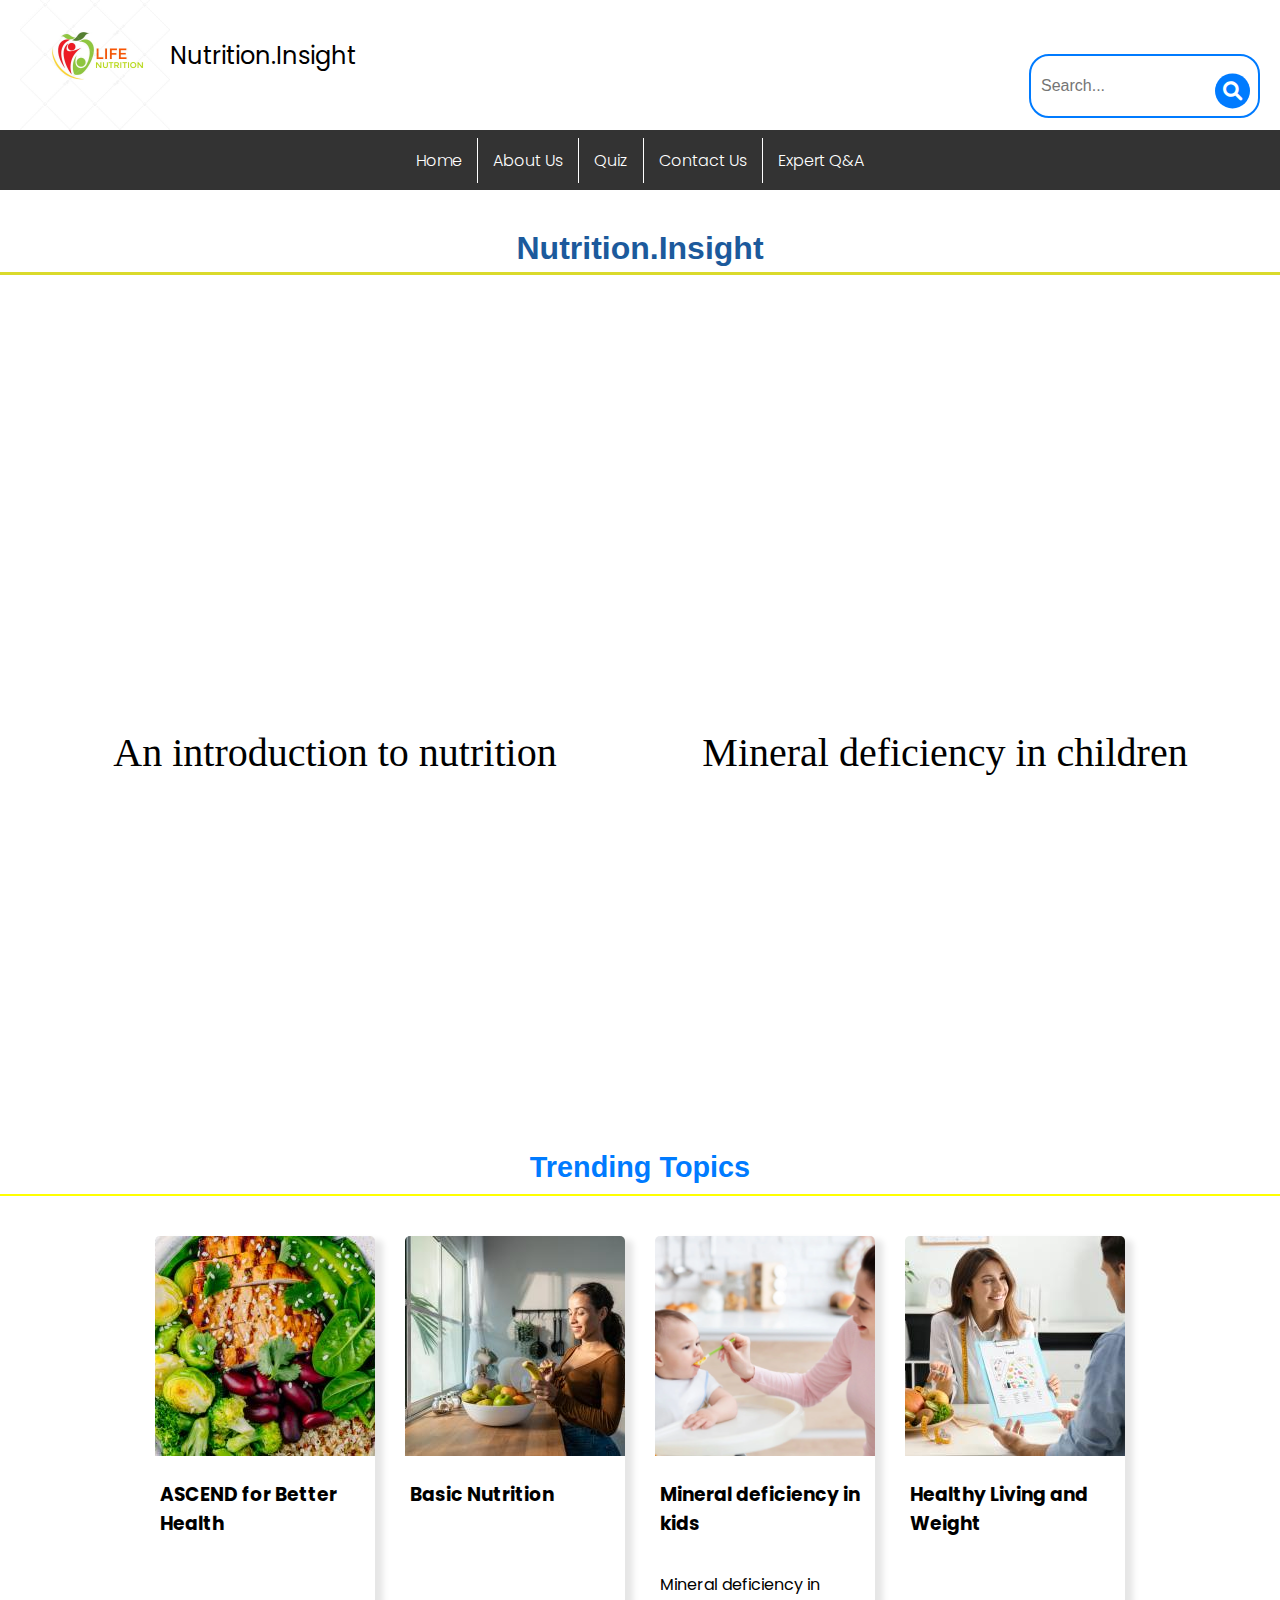
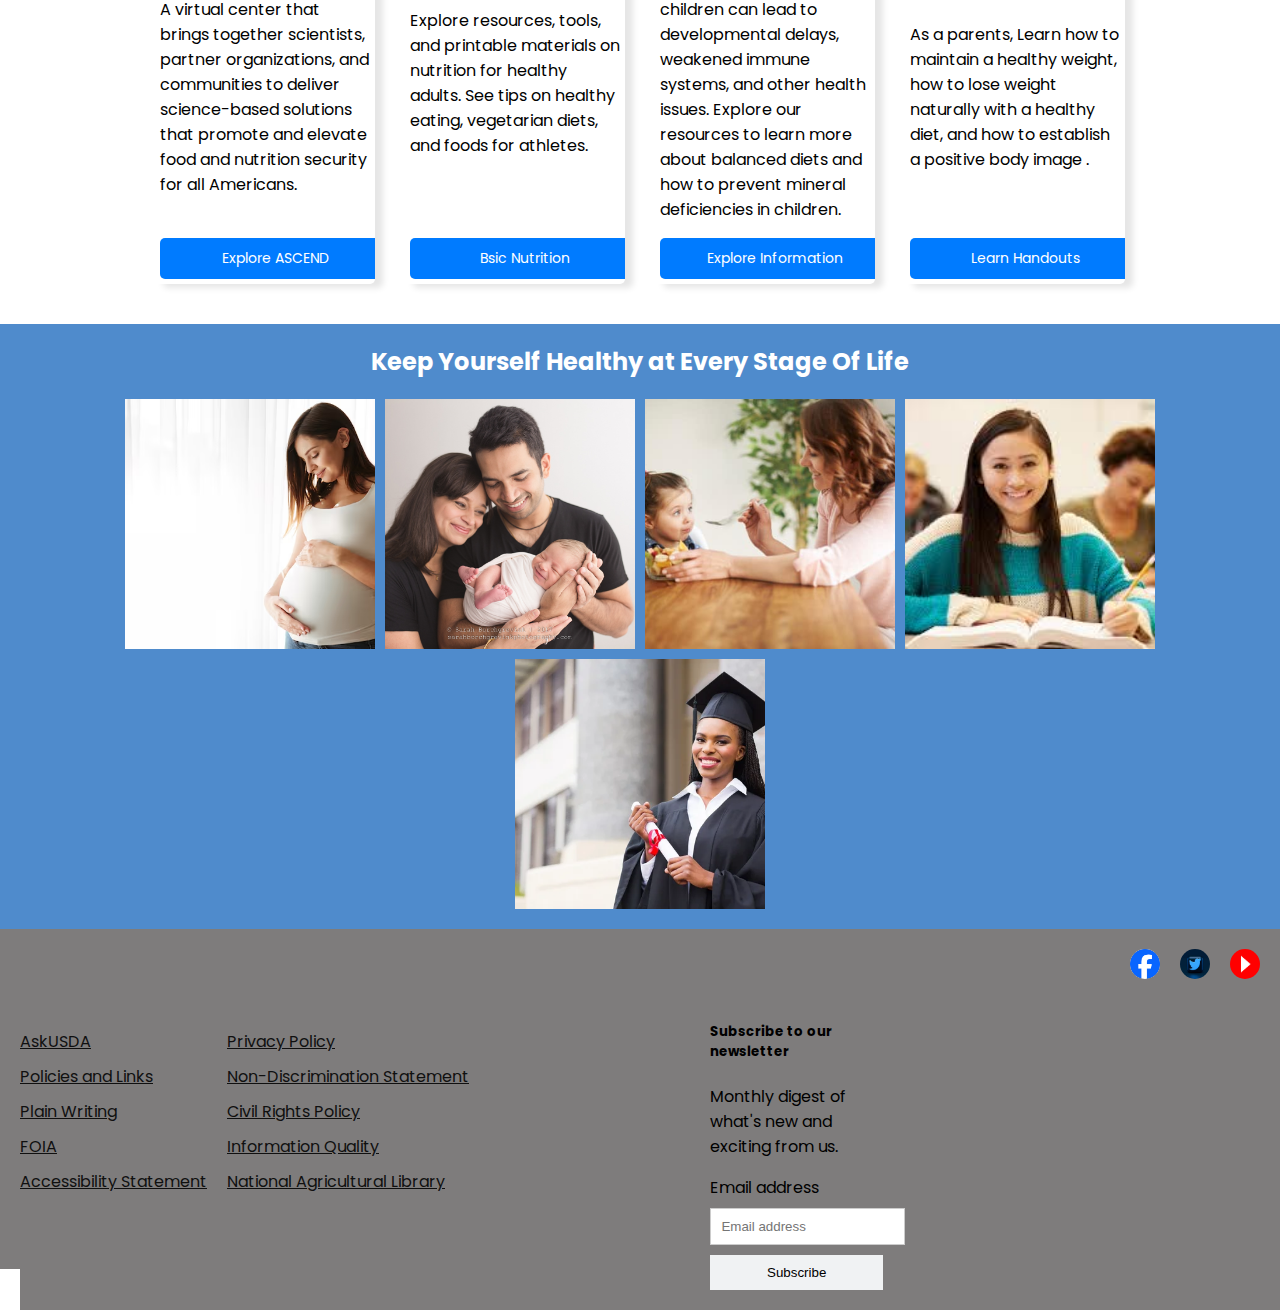
<file: index.html>
<!DOCTYPE html>
<html lang="en">
<head>
    <meta charset="UTF-8">
    <meta name="viewport" content="width=device-width, initial-scale=1.0">
    <title>Nutrition Webpage</title>
    <link rel="stylesheet" href="styles.css">
    <link rel="preconnect" href="https://fonts.googleapis.com">
<link rel="preconnect" href="https://fonts.gstatic.com" crossorigin>
<link href="https://fonts.googleapis.com/css2?family=Poppins:ital,wght@0,100;0,200;0,300;0,400;0,500;0,600;0,700;0,800;0,900;1,100;1,200;1,300;1,400;1,500;1,600;1,700;1,800;1,900&display=swap" rel="stylesheet">
<link rel="stylesheet" href="https://cdnjs.cloudflare.com/ajax/libs/font-awesome/6.0.0-beta3/css/all.min.css">


</head>
<body>


  <!-- header section  -->
 <header>  
    <!-- container contains logo , navbar and search section -->
<div class="container">
    <div class="logo">
    <img class="logo-img" src="images/logo.jpg" alt="Nutrition logo">
    <p class="logo-text">Nutrition.Insight</p>
  
    </div>
    <div class="search-container">
        <div class="search-bar-container">
        <input type="text" class="search-bar" placeholder="Search...">
       
        <button class="search-button">
            <i class="fas fa-search"></i>
        </button>
       
        </div>
    </div>
</div>
<!-- navbar -->
 <div class="navbar">
    <a href="index.html" id="#home" class="nav-button" >Home</a>
    <a href="About_us.html" id="#about-us" class="nav-button">About Us</a>
    <a href="quiz.html" id="#quiz" class="nav-button">Quiz</a>
    <a href="Contact_us.html" id="#contact-us" class="nav-button">Contact Us</a>
    <a href="expert Q and a.html" id="#expert-qa" class="nav-button">Expert Q&A</a>
 </div>
<!-- navbar end -->
</header>
<!-- header section end  -->

<!-- hero image  -->
<section class="hero-section">
<div class="hero-text">
    <h2>Nutrition.Insight</h2>
</div>
<div class="hero-img">
    <div class="text-box">
        <p>Nutrition Insight helps assess your eating habits and provides a tailored diet plan for a healthier lifestyle.
       This website
     provides incredible information related to Nutrition.</p>
      </div>
</div>

</section>

<!-- video section -->
<section class="videos-section">
    <div class="video-column">
      <div class="video-text">An introduction to nutrition</div>
      <div class="video-container">
        <iframe src="https://www.youtube.com/embed/uaFXMdTGV30" frameborder="0" allow="accelerometer; autoplay; clipboard-write; encrypted-media; gyroscope; picture-in-picture" allowfullscreen></iframe>
      </div>
    </div>
    <div class="video-column">
      <div class="video-text">Mineral deficiency in children</div>
      <div class="video-container">
        <iframe src="https://www.youtube.com/embed/qo1B6bEwVqE" frameborder="0" allow="accelerometer; autoplay; clipboard-write; encrypted-media; gyroscope; picture-in-picture" allowfullscreen></iframe>
      </div>
    </div>
  </section>
  <!-- end of video section -->

<!-- trending section -->
<section class="trending-section">
  <div class="trending-text">
  <h2>Trending Topics</h2>
  </div>
  <!-- 4 columns yaha se start hue hi -->
<div class="trending-container">
  <!-- col1 -->
  <div class="trending-img">
    <img src="images/timage1.jpg">
    <div class="trending-content">
      <h3>ASCEND for Better Health</h3>
      <p>A virtual center that brings together scientists, partner organizations, and communities to deliver science-based solutions that promote and elevate food and nutrition security for all Americans.</p>
      <a href="https://www.nutrition.gov/topics/ascend-better-health" class="btn">Explore ASCEND</a>
    </div>
  </div>
  <!-- col2 -->
  <div class="trending-img">
    <img src="images/timage2.jpeg">
    <div class="trending-content">
      <h3>Basic Nutrition</h3>
      <p>Explore resources, tools, and printable materials on nutrition for healthy adults. See tips on healthy eating, vegetarian diets, and foods for athletes.</p>
    <a href="https://wellnessatnih.ors.od.nih.gov/Nutrition/Pages/Nutrition-Basics.aspx" class="btn">Bsic Nutrition</a>
    </div>
  </div>
<!-- col3 -->
<div class="trending-img">
  <img src="images/timage3.webp">
  <div class="trending-content">
    <h3>Mineral deficiency in kids</h3>
  <p>Mineral deficiency in children can lead to developmental delays, weakened immune systems, and other health issues.
    Explore our resources to learn more about balanced diets and how to prevent mineral deficiencies in children.
  </p>
  <a href="https://elsenutrition.com/a/resources/nutrition/nutrient-deficiencies-in-children" class="btn">Explore Information</a>
</div>
</div>
<!-- col4 -->
<div class="trending-img">
  <img src="images/timage4.jpeg">
  <div class="trending-content">
    <h3>Healthy Living and Weight</h3>
  <p>
    As a parents, Learn how to maintain a healthy weight, how to lose weight naturally with a healthy diet, and how to establish a positive body image .
    
  </p>
  <a href="https://www.ucsfhealth.org/education/healthy-lifestyles-healthy-outlook" class="btn">Learn Handouts</a>
  </div>
</div>
</div>
</section>
<!-- extra picture  -->
<div class="picture-section">
  <h2 class="picture-text">Keep Yourself Healthy at Every Stage Of Life</h2>
  <div class="img-row">
    <img src="images/img1.avif" alt="Image 1"> 
    <img src="images/img2.webp" alt="Image 2">
    <img src="images/img3.jpg" alt="Image 3">
    <img src="images/img4.jpeg" alt="Image 4">
    <img src="images/img5.jpg" alt="Image 5">
  </div>
</div>

<!--Footer section-->
<div class="Footer-section">
  <div class="social-media">
    <ul class="links">
      <li class="Facebook">
        <a href="https://www.facebook.com/USDA">
          <img class="image" src="images/facebook.png" alt="Facebook Icon">
        </a>
      </li>
      <li class="Twitter">
        <a href="https://x.com/i/flow/login?redirect_after_login=%2FNutrition_gov">
          <img class="image" src="images/twitter.jpg" alt="Twitter Icon">
        </a>
      </li>
      <li class="Youtube">
        <a href="https://www.youtube.com/NationalAgLibrary">
          <img class="image" src="images/youtube.png" alt="Youtube Icon">
        </a>
      </li>
    </ul>
  </div>
  <div class="Secondary-footer">
      <footer class="py-5">
        <div class="row">
          <div class="First_Col">
            <ul class="nav flex-column">
              <li class="element1-1"><a href="https://ask.usda.gov/s/">AskUSDA</a></li>
              <li class="element1-2"><a href="https://www.usda.gov/policies-and-links">Policies and Links</a></li>
              <li class="element1-3"><a href="https://www.usda.gov/plain-writing">Plain Writing</a></li>
              <li class="element1-4"><a href="https://www.ars.usda.gov/oc/foia/freedom-of-information-act-and-privacy-act-reference-guide/">FOIA</a></li>
              <li class="element1-5"><a href="https://www.ars.usda.gov/oc/foia/freedom-of-information-act-and-privacy-act-reference-guide/">Accessibility Statement</a></li>
            </ul>
          </div>
          <div class="Second_Col">
            <ul class="nav flex-column">
              <li class="element2-1"><a href="National Agricultural Library">Privacy Policy</a></li>
              <li class="element2-2"><a href="https://www.usda.gov/non-discrimination-statement">Non-Discrimination Statement</a></li>
              <li class="element2-3"><a href="https://www.usda.gov/oascr/civil-rights-statements">Civil Rights Policy</a></li>
              <li class="element2-4"><a href="https://www.usda.gov/oascr/civil-rights-statements">Information Quality</a></li>
              <li class="element2-5"><a href="https://www.usda.gov/oascr/civil-rights-statements">National Agricultural Library</a></li>
            </ul>
          </div>
          <div class="newsletter">
            <form>
            <h5>Subscribe to our newsletter</h5>
            <p>Monthly digest of what's new and exciting from us.</p>
            <div class="coloumn">
              <label for="newsletter1" class="Email">Email address</label>
              <input id="newsletter1" type="text" class="form-control" placeholder="Email address">
              <button class="button" type="button">Subscribe</button>
            </div>
          </form>
      </div>
    </div>
  </footer>

  
</div>
</div>
</div>
</body>
</html>
</file>
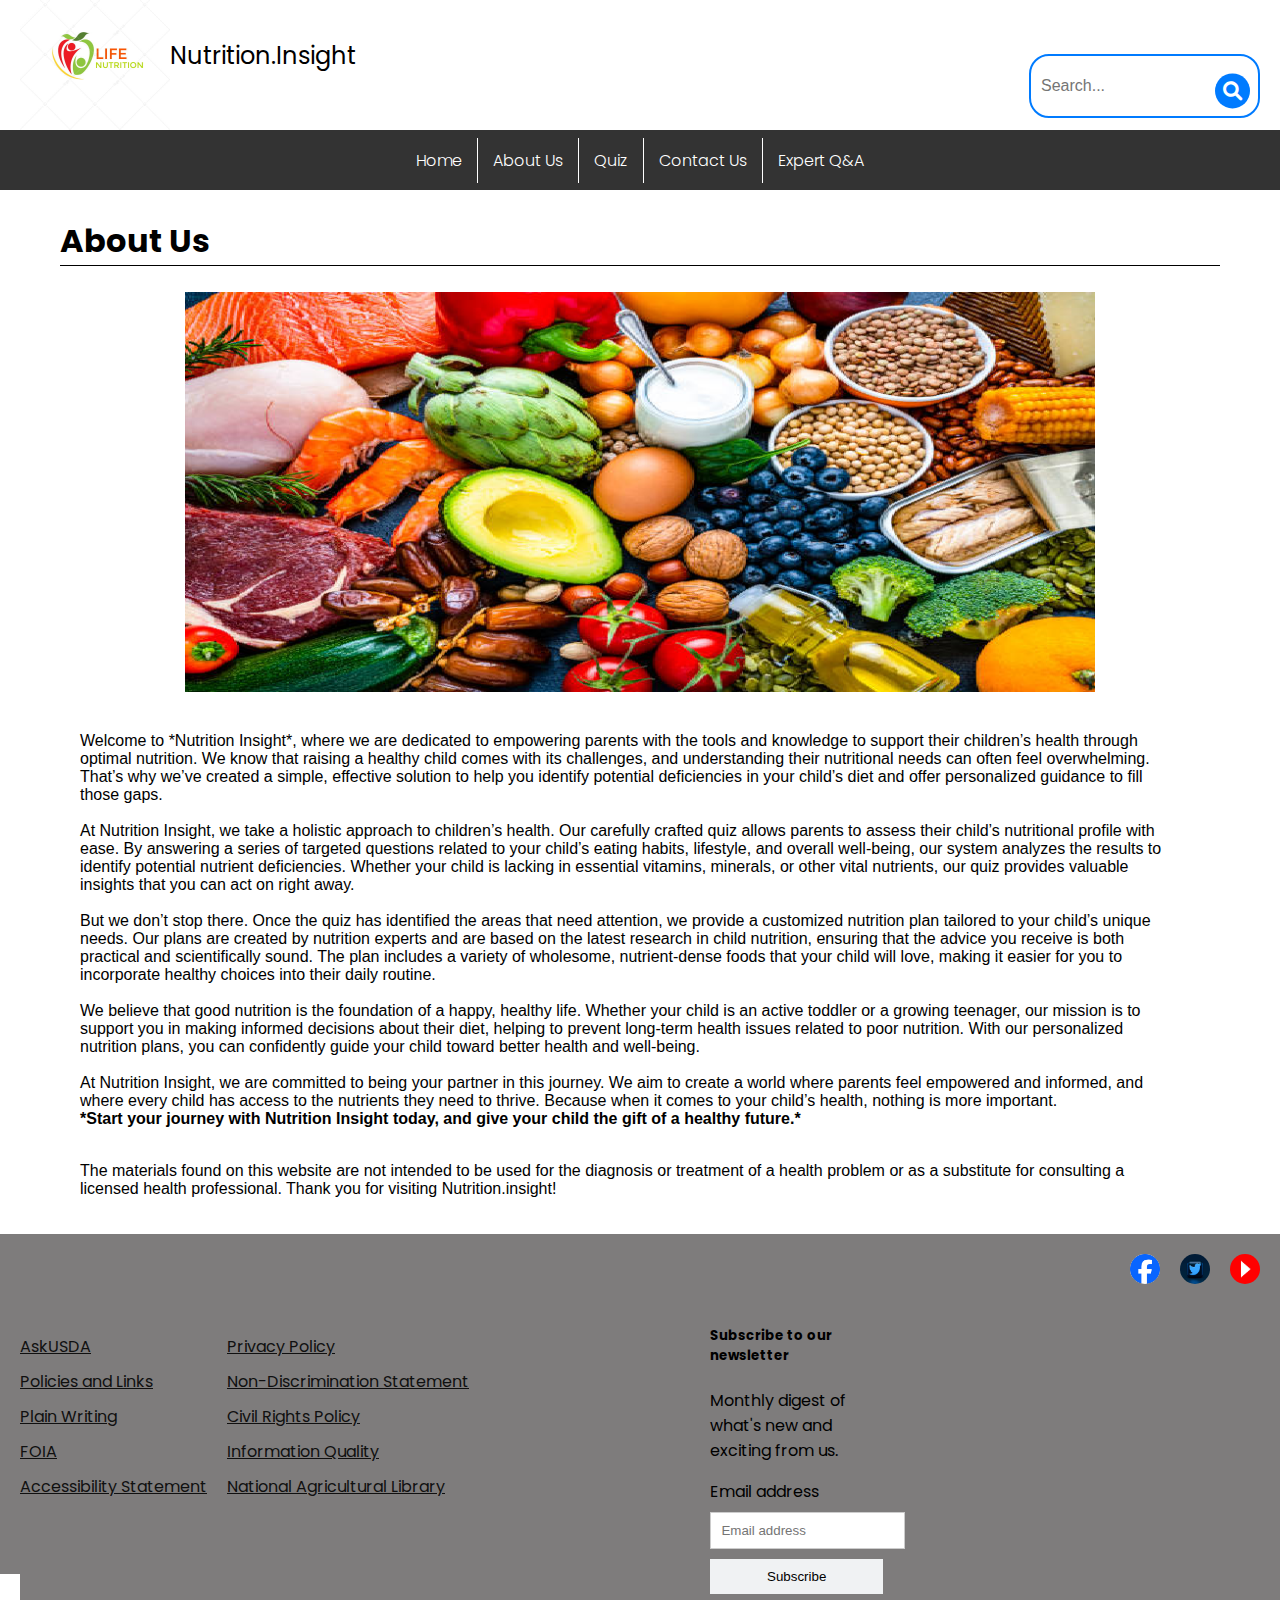
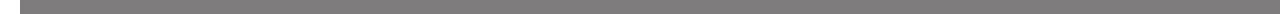
<file: About_us.html>
<!DOCTYPE html>
<html lang="en">
<head>
    <meta charset="UTF-8">
    <meta name="viewport" content="width=device-width, initial-scale=1.0">
    <title>Nutrition Webpage</title>
    <link rel="stylesheet" href="styles.css">
    <link rel="preconnect" href="https://fonts.googleapis.com">
<link rel="preconnect" href="https://fonts.gstatic.com" crossorigin>
<link href="https://fonts.googleapis.com/css2?family=Poppins:ital,wght@0,100;0,200;0,300;0,400;0,500;0,600;0,700;0,800;0,900;1,100;1,200;1,300;1,400;1,500;1,600;1,700;1,800;1,900&display=swap" rel="stylesheet">
<link rel="stylesheet" href="https://cdnjs.cloudflare.com/ajax/libs/font-awesome/6.0.0-beta3/css/all.min.css">


</head>
<body>
    <header>
     
        <div class="container">
            <div class="logo">
                <img class="logo-img" src="images/logo.jpg" alt="Nutrition logo">
                <p class="logo-text">Nutrition.Insight</p>
            </div>
            <div class="search-container">
                <div class="search-bar-container">
                    <input type="text" class="search-bar" placeholder="Search...">
                    <button class="search-button">
                        <i class="fas fa-search"></i>
                    </button>
                 </div>
                </div>
            </div>
            <!-- navbar -->
            <div class="navbar">
                <a href="index.html" id="#home" class="nav-button">Home</a>
                <a href="About_us.html" id="#about-us" class="nav-button">About Us</a>
                <a href="quiz.html" id="#quiz" class="nav-button">Quiz</a>
                <a href="Contact_us.html" id="#contact-us" class="nav-button">Contact Us</a>
                <a href="expert Q and a.html" id="#expert-qa" class="nav-button">Expert Q&A</a>
            </div>
            <!-- navbar end -->
    </header>
<!-- header section end  -->

 <!--breadcrumb section-->
 <div class="main_Container">
    
    <!-- hero image  -->
<section class="hero-section-About_US">
        <h2 style="color: black; display: flex; justify-content: flex-start; font-size: 2rem;  border-bottom: 1px solid black;">About Us</h2>
    <div class="hero-img-aboutUS">
      <img src="images/About_uspage.png">
    </div>
    </section>
    
<div class="content1">
    <p1>Welcome to *Nutrition Insight*, where we are dedicated to empowering parents with the tools and knowledge to support their children’s health through optimal nutrition. We know that raising a healthy child comes with its challenges, and understanding their nutritional needs can often feel overwhelming. That’s why we’ve created a simple, effective solution to help you identify potential deficiencies in your child’s diet and offer personalized guidance to fill those gaps.</p1><br>
    <br>
    <p1>At Nutrition Insight, we take a holistic approach to children’s health. Our carefully crafted quiz allows parents to assess their child’s nutritional profile with ease. By answering a series of targeted questions related to your child’s eating habits, lifestyle, and overall well-being, our system analyzes the results to identify potential nutrient deficiencies. Whether your child is lacking in essential vitamins, minerals, or other vital nutrients, our quiz provides valuable insights that you can act on right away.</p1><br>
    <br>
    <p1>But we don’t stop there. Once the quiz has identified the areas that need attention, we provide a customized nutrition plan tailored to your child’s unique needs. Our plans are created by nutrition experts and are based on the latest research in child nutrition, ensuring that the advice you receive is both practical and scientifically sound. The plan includes a variety of wholesome, nutrient-dense foods that your child will love, making it easier for you to incorporate healthy choices into their daily routine.</p1><br>
    <br>
    <p1>We believe that good nutrition is the foundation of a happy, healthy life. Whether your child is an active toddler or a growing teenager, our mission is to support you in making informed decisions about their diet, helping to prevent long-term health issues related to poor nutrition. With our personalized nutrition plans, you can confidently guide your child toward better health and well-being.</p1><br>
    <br>
    <p1>At Nutrition Insight, we are committed to being your partner in this journey. We aim to create a world where parents feel empowered and informed, and where every child has access to the nutrients they need to thrive. Because when it comes to your child’s health, nothing is more important.</p1>
    <br>
    <p1> <b>*Start your journey with Nutrition Insight today, and give your child the gift of a healthy future.*</b></p1><br>
    <br>
    <p>The materials found on this website are not intended to be used for the diagnosis or treatment of a health problem or as a substitute for consulting a licensed health professional. Thank you for visiting Nutrition.insight!</p>
</div>    
 </div>
<!--Footer section-->
<div class="Footer-section">
    <div class="social-media">
      <ul class="links">
        <li class="Facebook">
          <a href="https://www.facebook.com/USDA">
            <img class="image" src="images/facebook.png" alt="Facebook Icon">
          </a>
        </li>
        <li class="Twitter">
          <a href="https://x.com/i/flow/login?redirect_after_login=%2FNutrition_gov">
            <img class="image" src="images/twitter.jpg" alt="Twitter Icon">
          </a>
        </li>
        <li class="Youtube">
          <a href="https://www.youtube.com/NationalAgLibrary">
            <img class="image" src="images/youtube.png" alt="Youtube Icon">
          </a>
        </li>
      </ul>
    </div>
    <div class="Secondary-footer">
        <footer class="py-5">
          <div class="row">
            <div class="First_Col">
              <ul class="nav flex-column">
                <li class="element1-1"><a href="https://ask.usda.gov/s/">AskUSDA</a></li>
                <li class="element1-2"><a href="https://www.usda.gov/policies-and-links">Policies and Links</a></li>
                <li class="element1-3"><a href="https://www.usda.gov/plain-writing">Plain Writing</a></li>
                <li class="element1-4"><a href="https://www.ars.usda.gov/oc/foia/freedom-of-information-act-and-privacy-act-reference-guide/">FOIA</a></li>
                <li class="element1-5"><a href="https://www.ars.usda.gov/oc/foia/freedom-of-information-act-and-privacy-act-reference-guide/">Accessibility Statement</a></li>
              </ul>
            </div>
            <div class="Second_Col">
              <ul class="nav flex-column">
                <li class="element2-1"><a href="National Agricultural Library">Privacy Policy</a></li>
                <li class="element2-2"><a href="https://www.usda.gov/non-discrimination-statement">Non-Discrimination Statement</a></li>
                <li class="element2-3"><a href="https://www.usda.gov/oascr/civil-rights-statements">Civil Rights Policy</a></li>
                <li class="element2-4"><a href="https://www.usda.gov/oascr/civil-rights-statements">Information Quality</a></li>
                <li class="element2-5"><a href="https://www.usda.gov/oascr/civil-rights-statements">National Agricultural Library</a></li>
              </ul>
            </div>
            <div class="newsletter">
              <form>
              <h5>Subscribe to our newsletter</h5>
              <p>Monthly digest of what's new and exciting from us.</p>
              <div class="coloumn">
                <label for="newsletter1" class="Email">Email address</label>
                <input id="newsletter1" type="text" class="form-control" placeholder="Email address">
                <button class="button" type="button">Subscribe</button>
              </div>
            </form>
        </div>
      </div>
    </footer>
  </div>
  </div>
  </div>
  </body>
  </html>
</body>
</file>
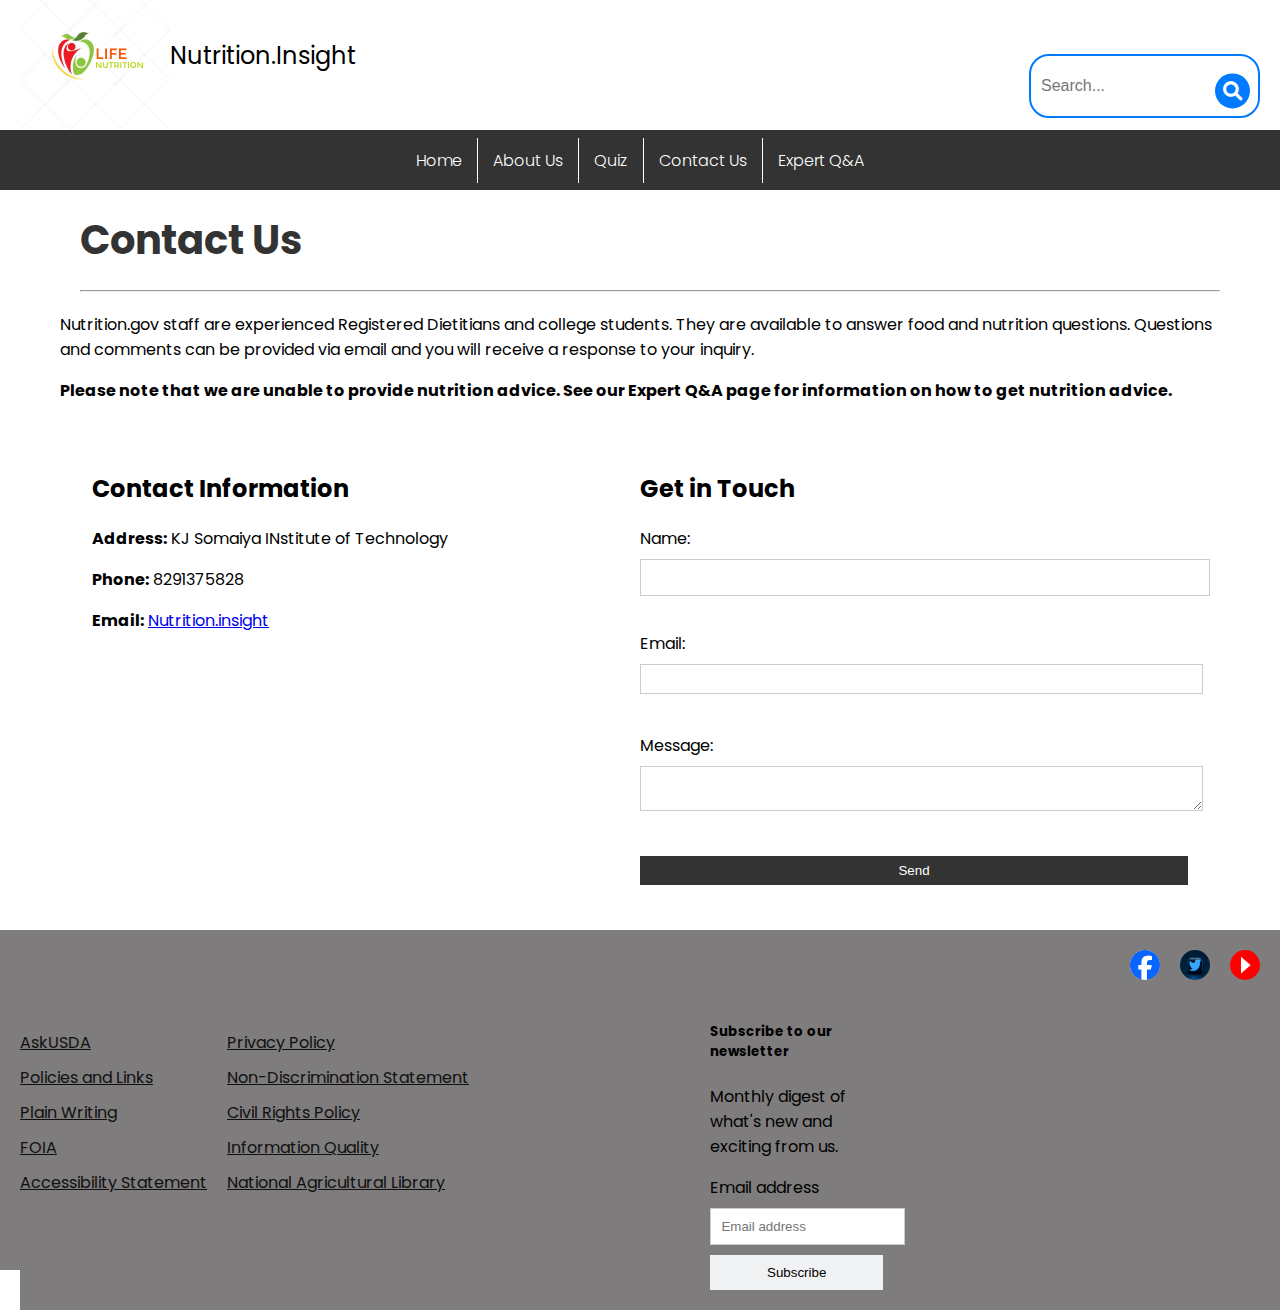
<file: Contact_us.html>
<!DOCTYPE html>
<html lang="en">
<head>
    <meta charset="UTF-8">
    <meta name="viewport" content="width=device-width, initial-scale=1.0">
    <title>Nutrition Webpage</title>
    <link rel="stylesheet" href="styles.css">
    <link rel="preconnect" href="https://fonts.googleapis.com">
<link rel="preconnect" href="https://fonts.gstatic.com" crossorigin>
<link href="https://fonts.googleapis.com/css2?family=Poppins:ital,wght@0,100;0,200;0,300;0,400;0,500;0,600;0,700;0,800;0,900;1,100;1,200;1,300;1,400;1,500;1,600;1,700;1,800;1,900&display=swap" rel="stylesheet">
<link rel="stylesheet" href="https://cdnjs.cloudflare.com/ajax/libs/font-awesome/6.0.0-beta3/css/all.min.css">


</head>
<body>
    <header>
       
        <div class="container">
            <div class="logo">
                <img class="logo-img" src="images/logo.jpg" alt="Nutrition logo">
                <p class="logo-text">Nutrition.Insight</p>
            </div>
            <div class="search-container">
                <div class="search-bar-container">
                    <input type="text" class="search-bar" placeholder="Search...">
                    <button class="search-button">
                        <i class="fas fa-search"></i>
                    </button>
                 </div>
                </div>
            </div>
            <!-- navbar -->
            <div class="navbar">
                <a href="index.html" id="#home" class="nav-button">Home</a>
                <a href="About_us.html" id="#about-us" class="nav-button">About Us</a>
                <a href="quiz.html" id="#quiz" class="nav-button">Quiz</a>
                <a href="Contact_us.html" id="#contact-us" class="nav-button">Contact Us</a>
                <a href="expert Q and a.html" id="#expert-qa" class="nav-button">Expert Q&A</a>
            </div>
            <!-- navbar end -->
    </header>
<!-- header section end  -->


 <!--breadcrumb section-->
 <div class="main_Container">
    
    <!--Page header-->
    <h1 class="Page_header">
        Contact Us
    <hr>
    </h1>
    <!--content-->
    <div class="content-Contact_Us">
    <p>
        Nutrition.gov staff are experienced Registered Dietitians and college students.
        They are available to answer food and nutrition questions. Questions and comments can be provided via email and you will receive a response to your inquiry.
    </p>
    <p >
        <b>
        Please note that we are unable to provide nutrition advice. See our Expert Q&A page for information on how to get nutrition advice.
        </b>
    </p>
    <section class="contact-container">
    <section class="contact-info">
        <h2>Contact Information</h2>
        <p>
            <strong>Address:</strong> KJ Somaiya INstitute of Technology
        </p>
        <p>
            <strong>Phone:</strong> 8291375828
        </p>
        <p>
            <strong>Email:</strong> <a href="mailto:shreeyasati@gmail.com">Nutrition.insight</a>
        </p>
    </section>
    <section class="contact-form">
        <h2>Get in Touch</h2>
        <form >
            <label for="name">Name:</label>
            <input type="text" id="name" name="name"><br><br>
            <label for="email">Email:</label>
            <input type="email" id="email" name="email"><br><br>
            <label for="message">Message:</label>
            <textarea id="message" name="message"></textarea><br><br>
            <input type="submit" value="Send">
        </form>
    </section></section>
    </div>
<!--INFO-->
 </div>
<!--Footer section-->
<div class="Footer-section">
    <div class="social-media">
      <ul class="links">
        <li class="Facebook">
          <a href="https://www.facebook.com/USDA">
            <img class="image" src="images/facebook.png" alt="Facebook Icon">
          </a>
        </li>
        <li class="Twitter">
          <a href="https://x.com/i/flow/login?redirect_after_login=%2FNutrition_gov">
            <img class="image" src="images/twitter.jpg" alt="Twitter Icon">
          </a>
        </li>
        <li class="Youtube">
          <a href="https://www.youtube.com/NationalAgLibrary">
            <img class="image" src="images/youtube.png" alt="Youtube Icon">
          </a>
        </li>
      </ul>
    </div>
    <div class="Secondary-footer">
        <footer class="py-5">
          <div class="row">
            <div class="First_Col">
              <ul class="nav flex-column">
                <li class="element1-1"><a href="https://ask.usda.gov/s/">AskUSDA</a></li>
                <li class="element1-2"><a href="https://www.usda.gov/policies-and-links">Policies and Links</a></li>
                <li class="element1-3"><a href="https://www.usda.gov/plain-writing">Plain Writing</a></li>
                <li class="element1-4"><a href="https://www.ars.usda.gov/oc/foia/freedom-of-information-act-and-privacy-act-reference-guide/">FOIA</a></li>
                <li class="element1-5"><a href="https://www.ars.usda.gov/oc/foia/freedom-of-information-act-and-privacy-act-reference-guide/">Accessibility Statement</a></li>
              </ul>
            </div>
            <div class="Second_Col">
              <ul class="nav flex-column">
                <li class="element2-1"><a href="National Agricultural Library">Privacy Policy</a></li>
                <li class="element2-2"><a href="https://www.usda.gov/non-discrimination-statement">Non-Discrimination Statement</a></li>
                <li class="element2-3"><a href="https://www.usda.gov/oascr/civil-rights-statements">Civil Rights Policy</a></li>
                <li class="element2-4"><a href="https://www.usda.gov/oascr/civil-rights-statements">Information Quality</a></li>
                <li class="element2-5"><a href="https://www.usda.gov/oascr/civil-rights-statements">National Agricultural Library</a></li>
              </ul>
            </div>
            <div class="newsletter">
              <form>
              <h5>Subscribe to our newsletter</h5>
              <p>Monthly digest of what's new and exciting from us.</p>
              <div class="coloumn">
                <label for="newsletter1" class="Email">Email address</label>
                <input id="newsletter1" type="text" class="form-control" placeholder="Email address">
                <button class="button" type="button">Subscribe</button>
              </div>
            </form>
        </div>
      </div>
    </footer>
  </div>
  </div>
  </div>

</body>
</html>
</file>
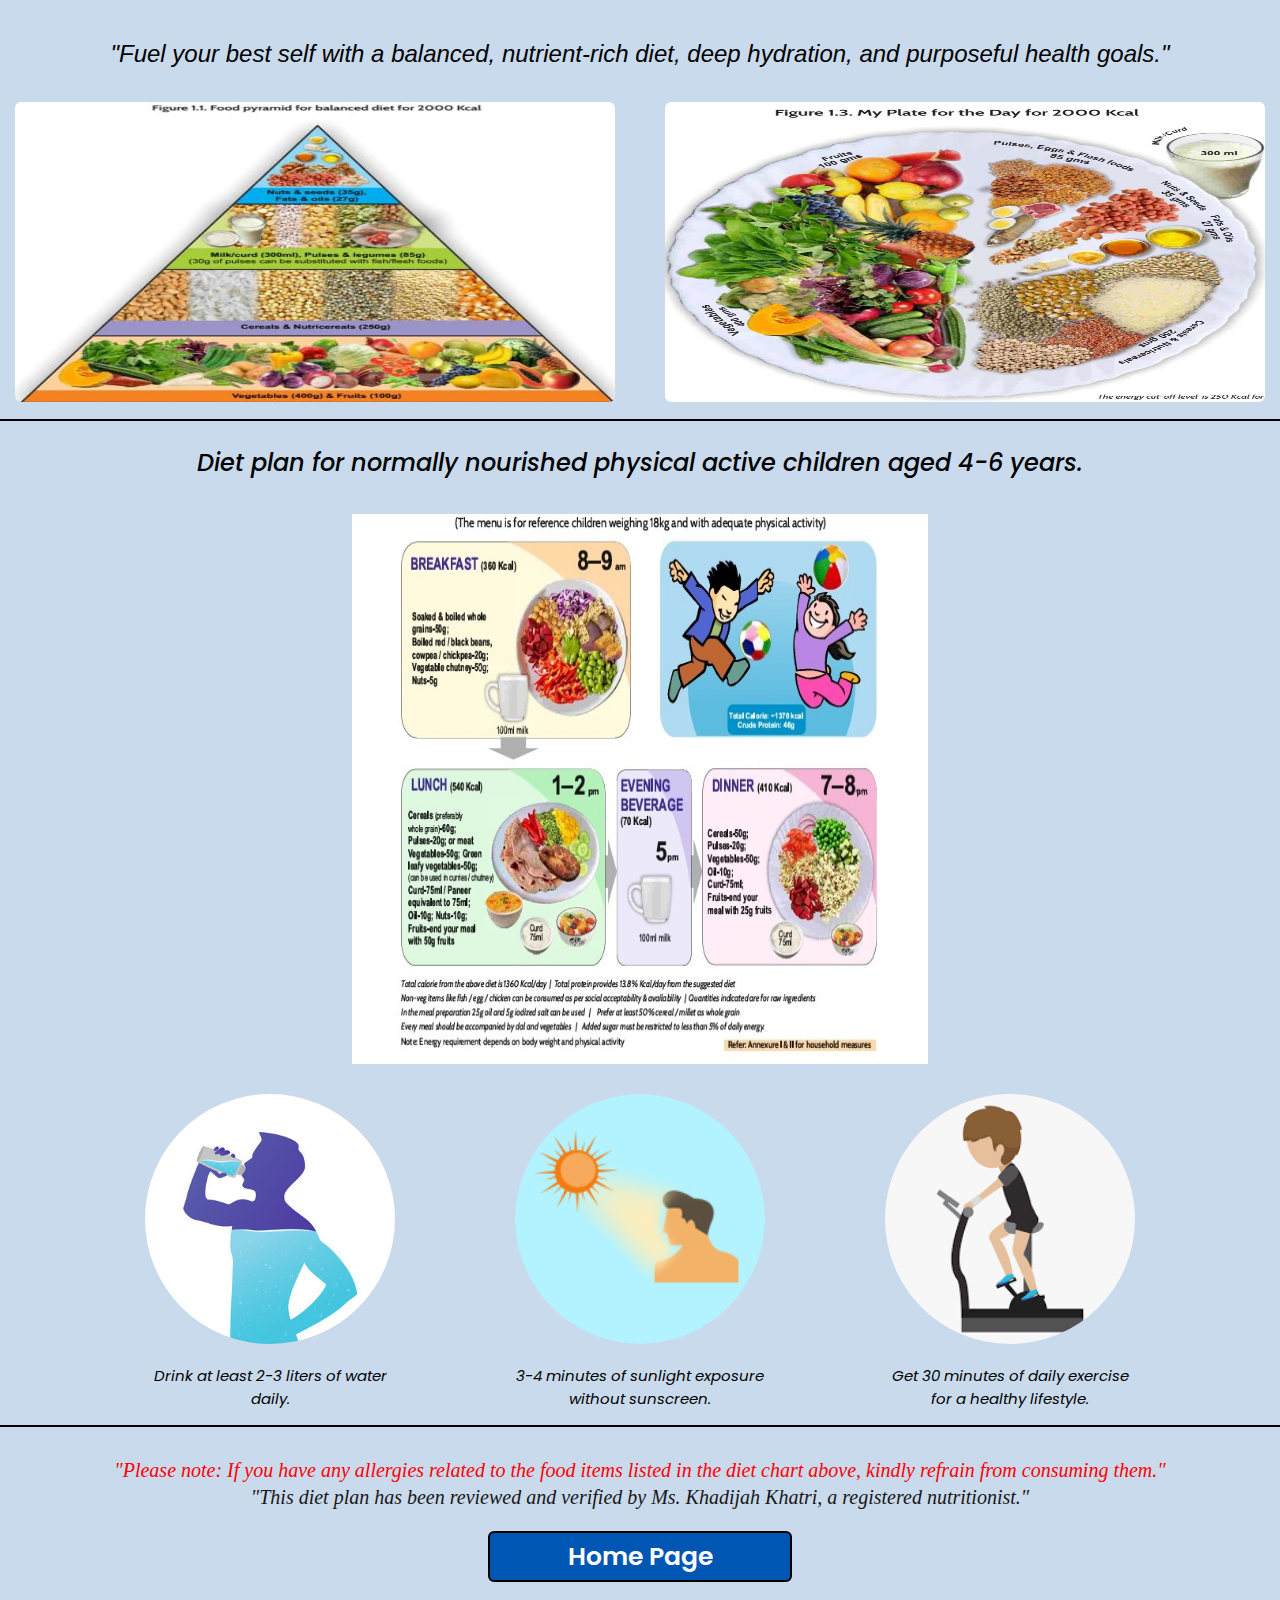
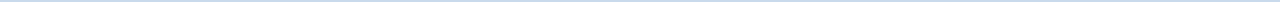
<file: dietplan.html>
<!DOCTYPE html>
<html lang="en">
<head>
    <meta charset="UTF-8">
    <meta name="viewport" content="width=device-width, initial-scale=1.0">
    <title>questions</title>
    <link rel="stylesheet" href="diet.css">
    <link rel="preconnect" href="https://fonts.googleapis.com">
<link rel="preconnect" href="https://fonts.gstatic.com" crossorigin>
<link href="https://fonts.googleapis.com/css2?family=Poppins:ital,wght@0,100;0,200;0,300;0,400;0,500;0,600;0,700;0,800;0,900;1,100;1,200;1,300;1,400;1,500;1,600;1,700;1,800;1,900&display=swap" rel="stylesheet">
<link rel="stylesheet" href="https://cdnjs.cloudflare.com/ajax/libs/font-awesome/6.0.0-beta3/css/all.min.css">

</head>
<body>
    <main class="diet-plan">
        <div class="diet-result">

   <p class="diet-text">"Fuel your best self with a balanced, nutrient-rich diet, deep hydration, and purposeful health goals."</p>
   <!-- hero images -->
   <div class="hero-container">
    <div class="hero-img">
      <img src="images/heroimage2.jpg" alt="hero image 2">
    </div>
    <div class="hero-img">
      <img src="images/heroimage3.jpg" alt="hero image 3">
    </div>
  </div>


<!-- diet images -->
<div class="diet-result">
  <p id="diet-descriptions">Diet plan for normally nourished physical active children aged 4-6 years.</p>
<div class="diet-images">
  <img src="images/4-6years.jpeg" alt="4-6years">
</div>

<!-- water and physical exercise -->
<div class="general-container">
  <div class="general-item">
          <img class="general1" src="images/water.jpg" alt="general1">
    <p class="diet-advice">Drink at least 2-3 liters of water daily.</p>
  </div>
  <div class="general-item">
    <img class="general1" src="images/sunlight.png" alt="general1">
<p>3-4 minutes of sunlight exposure without sunscreen.</p>
</div>
  <div class="general-item">
      
    <img class="general1" src="images/exercise2.png" alt="general1">
    <p class="diet-advice">Get 30 minutes of daily exercise for a healthy lifestyle.</p>
  </div>
  </div>
<!-- text-section -->
<div class="text-section">
  <p class="allergy">"Please note: If you have any allergies related to the food items listed in the diet chart above, kindly refrain from consuming them."</p>
  <p>"This diet plan has been reviewed and verified by Ms. Khadijah Khatri, a registered nutritionist."</p>
</div>

</div>
<!-- button section -->
<div class="button">
<a href="index.html" class="home-btn">Home Page</a>
</div>
    </main>

<script src="first.js"></script>
</body>
</html>
</file>
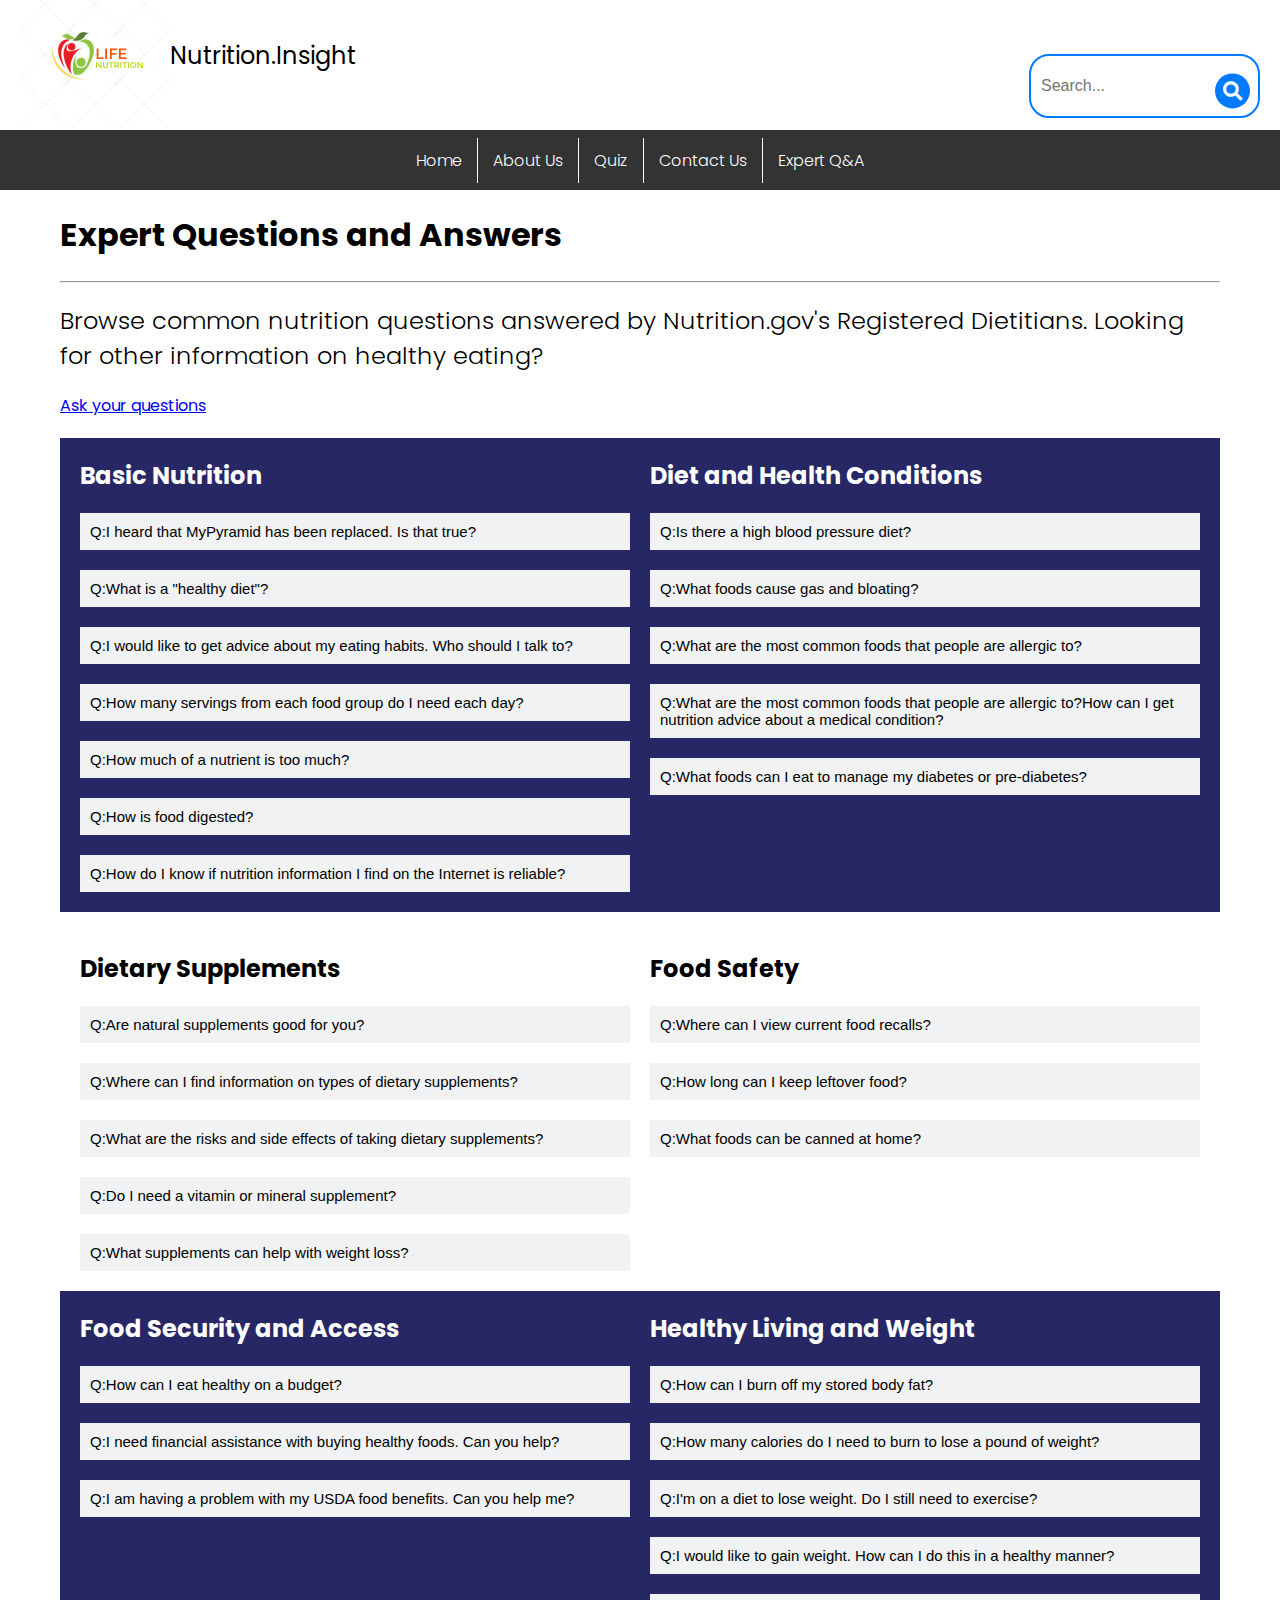
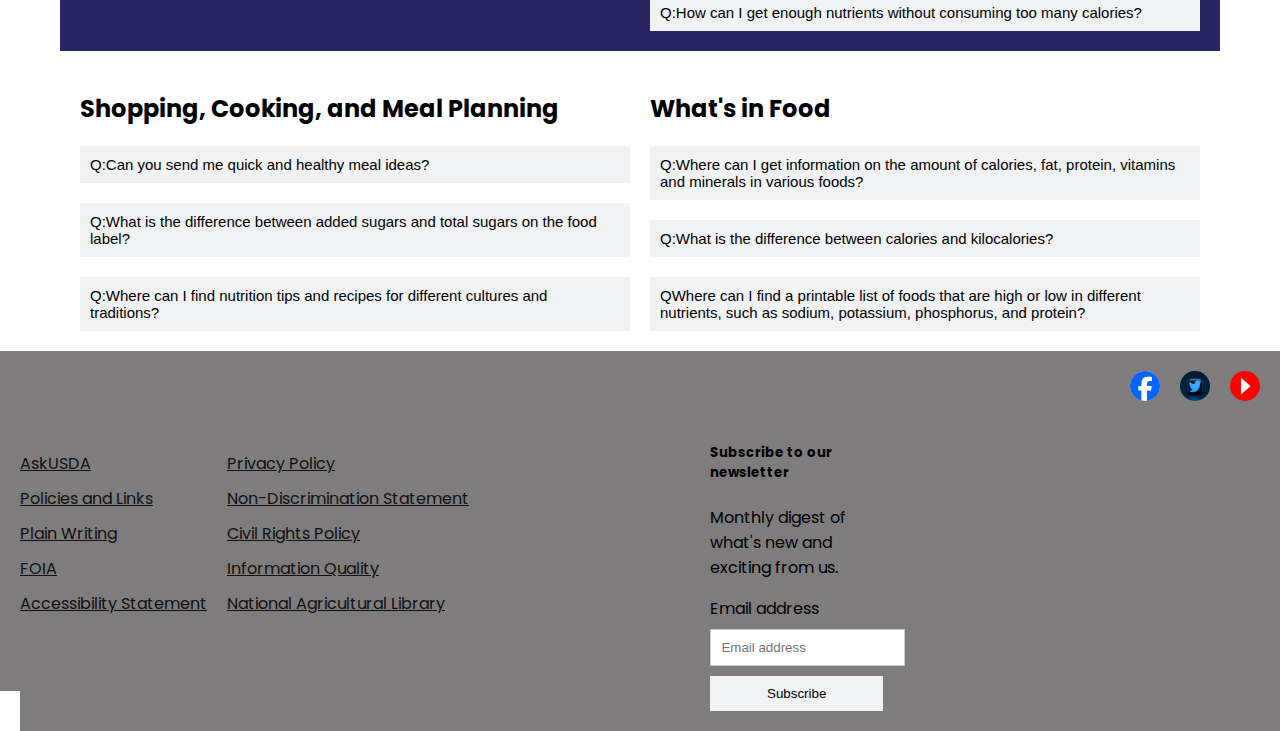
<file: expert Q and a.html>
<!DOCTYPE html>
<html lang="en">
<head>
    <meta charset="UTF-8">
    <meta name="viewport" content="width=device-width, initial-scale=1.0">
    <title>Nutrition Webpage</title>
    <link rel="stylesheet" href="styles.css">
    <link rel="preconnect" href="https://fonts.googleapis.com">
<link rel="preconnect" href="https://fonts.gstatic.com" crossorigin>
<link href="https://fonts.googleapis.com/css2?family=Poppins:ital,wght@0,100;0,200;0,300;0,400;0,500;0,600;0,700;0,800;0,900;1,100;1,200;1,300;1,400;1,500;1,600;1,700;1,800;1,900&display=swap" rel="stylesheet">
<link rel="stylesheet" href="https://cdnjs.cloudflare.com/ajax/libs/font-awesome/6.0.0-beta3/css/all.min.css">


</head>
<body>
    <header>
        <!-- container mein logo and search option hi -->
        <div class="container">
            <div class="logo">
                <img class="logo-img" src="images/logo.jpg" alt="Nutrition logo">
                <p class="logo-text">Nutrition.Insight</p>
            </div>
            <div class="search-container">
                <div class="search-bar-container">
                    <input type="text" class="search-bar" placeholder="Search...">
                    <button class="search-button">
                        <i class="fas fa-search"></i>
                    </button>
                 </div>
                </div>
            </div>
            <!-- navbar -->
            <div class="navbar">
                <a href="index.html" id="#home" class="nav-button">Home</a>
                <a href="About_us.html" id="#about-us" class="nav-button">About Us</a>
                <a href="quiz.html" id="#quiz" class="nav-button">Quiz</a>
                <a href="Contact_us.html" id="#contact-us" class="nav-button">Contact Us</a>
                <a href="expert Q and a.html" id="#expert-qa" class="nav-button">Expert Q&A</a>
            </div>
            <!-- navbar end -->
    </header>
<!-- header section end  -->
<!-- navbar, logo, search bar hi header section mein -->


 <!--breadcrumb section-->
<div class="main_Container">
   
    <!--Header-->
    <div class="headerSection">
        <h1>Expert Questions and Answers</h1>    
        <hr>
    </div>
    <div class="headerSection2">
        <h2 style="font-weight: 300;">Browse common nutrition questions answered by Nutrition.gov's Registered Dietitians. Looking for other information on healthy eating?</h2>
        <a href="Contact_us.html">Ask your questions</a>
    </div>
    <!--PrimaryLayout-->
    <div class="PrimaryLayout">
        <div class="Regions1">
            <div class="first-region">
                <h2 style="color: white;">Basic Nutrition</h2>
                <button type="button" class="collapsible">Q:I heard that MyPyramid has been replaced. Is that true?</button>
                <div class="content">
                    <p>Yes. The MyPlate food guidance system replaced MyPyramid in 2011. MyPlate focuses on portion control and using the food groups to create a balanced diet.</p>
                </div>
                <button type="button" class="collapsible">Q:What is a "healthy diet"?</button>
                <div class="content">
                    <p>A healthy eating pattern is one that provides enough of each essential nutrient from nutrient-dense foods, contains a variety of foods from all of the basic food groups, and focuses on balancing calories consumed with calories expended to help you achieve and sustain a healthy weight. This eating pattern limits intake of solid fats, sugar, salt (sodium) and alcohol. The Dietary Guidelines for Americans consumer pamphlet, Start Simple with MyPlate, provides guidance for creating a healthy eating pattern to reduce the risk of chronic diseases such as diabetes, cancer, and osteoporosis. Additional information on the Dietary Guidelines for Americans is available at https://www.dietaryguidelines.gov/. </p>
                </div>
                <button type="button" class="collapsible">Q:I would like to get advice about my eating habits. Who should I talk to?</button>
                <div class="content">
                    <p>Registered Dietitian Nutritionists (RDN) are health professionals who are trained to provide counseling on nutrition and eating habits. An RDN can provide personalized dietary advice taking into consideration your health status, lifestyle, and food likes and dislikes. The Academy of Nutrition and Dietetics has a Find a Nutrition Expert online search tool that allows you to locate an RDN in your geographical area. Be advised that this list may not include all RDNs in your area.</p>
                </div>
                <button type="button" class="collapsible">Q:How many servings from each food group do I need each day?</button>
                <div class="content">
                    <p>The number of servings you need each day from each food group depends on your calorie needs. To determine your calorie needs and find the number of servings that is right for you, please visit the MyPlate Plan.</p>
                </div>
                <button type="button" class="collapsible">Q:How much of a nutrient is too much?</button>
                <div class="content">
                    <p>The Food and Nutrition Board (FNB) defines the Tolerable Upper Intake Level (UL) as the highest level of daily nutrient intake that is likely to pose no risk of adverse health effects to almost all individuals in the general population. This level is different for each nutrient. To view the UL for Vitamins and Elements (also referred to as minerals or electrolytes), please refer to the Tolerable Upper Intake Levels table from the FNB.</p>
                </div>
                <button type="button" class="collapsible">Q:How is food digested?</button>
                <div class="content">
                    <p>Digestion begins in the mouth, when we chew and swallow, and is completed in the small intestine. Digestion involves the mixing of food, its movement through the digestive tract, and the breakdown of food into smaller molecules. The digestive process varies for different kinds of food. The National Digestive Diseases Information Clearinghouse website, Your Digestive System and How It Works, explains how food is digested and why digestion is important. This resource is also available in Spanish.</p>
                </div>
                <button type="button" class="collapsible">Q:How do I know if nutrition information I find on the Internet is reliable?</button>
                <div class="content">
                    <p>MedlinePlus' Evaluating Internet Health Information: A Tutorial offer tips for evaluating the quality of health information on websites.</p>
                </div>
            </div>
            <div class="second-region">
                <h2 style="color: white;">Diet and Health Conditions</h2>
                <button type="button" class="collapsible">Q:Is there a high blood pressure diet?</button>
                <div class="content">
                    <p>Nutrition.gov’s High Blood Pressure page provides nutrition tips for managing high blood pressure, also known as hypertension. You can also read more about salt, how it affects the body, and how to eat less on the Salt and Sodium page. Find other information on topics including the DASH diet (Dietary Approaches to Stop Hypertension) from these sources: 
                        Be Salt Smart (MyPlate.gov)
                        Sodium in Your Diet (Food and Drug Administration)
                        DASH Eating Plan (National Heart, Lung, and Blood Institute)</p>
                </div>
                <button type="button" class="collapsible">Q:What foods cause gas and bloating?</button>
                <div class="content">
                    <p>There are many possible causes of gas and bloating, including:
                        Swallowing more air than usual (e.g. when chewing gum or drinking carbonated [fizzy] drinks)
                        Eating certain foods or drinks (e.g. “sugar-free” products made with sugar alcohols)
                        Having certain digestive disorders (e.g. Celiac Disease, gastritis, Irritable Bowel Syndrome [IBS], or food allergies and intolerances)
                        Causes of digestive discomfort vary from person to person. If you are concerned, talk to your doctor. They can help you find out why you are having symptoms and how you can make them better.
                        For more information, read Symptoms & Causes of Gas in the Digestive Tract from the National Institute of Diabetes and Digestive and Kidney Diseases.</p>
                </div>
                <button type="button" class="collapsible">Q:What are the most common foods that people are allergic to?</button>
                <div class="content">
                    <p>The Food and Drug Administration's (FDA) Food Allergies page lists the most common foods to cause allergies as milk, eggs, fish, crab, lobster, shrimp, almonds and other tree nuts, and peanuts (one of the chief foods responsible for severe anaphylaxis).</p>
                </div>
                <button type="button" class="collapsible">Q:What are the most common foods that people are allergic to?How can I get nutrition advice about a medical condition?</button>
                <div class="content">
                    <p>Counseling:
                        Talk with your doctor or other health professional about referring you to a registered dietitian nutritionist (RDN). An RDN can provide personalized dietary advice taking into consideration your health status (such as other medical conditions), lifestyle, and food likes and dislikes.
                        The Academy of Nutrition and Dietetics has a Find a Nutrition Expert online tool that allows you to locate an RDN in your geographical area with particular specialties (such as weight control, diabetes, digestive disorders, etc.). Be advised that this list may not include all RDNs in your area.
                        Check with your local health department, hospitals, clinics, and Cooperative Extension for classes such as those on weight management, diabetes, etc.
                        Web information:
                        For background information, you may find it helpful to look on the Web. Information obtained online, however, does not take the place of personalized advice from a qualified health professional, and some websites have inaccurate or misleading information. In looking for reliable information on the Web, you may want check out our Diet and Health Conditions section.</p>
                </div>
                <button type="button" class="collapsible">Q:What foods can I eat to manage my diabetes or pre-diabetes?</button>
                <div class="content">
                    <p>Learn about nutrition for diabetes or pre-diabetes with resources from Nutrition.gov's Diabetes page. Other helpful resources that provide tips on meal planning, carb counting, and healthy lifestyle changes include:
                        Living with Diabetes: Healthy Eating  (Centers for Disease Control and Prevention)
                        Prediabetes - Your Chance to Prevent Type 2 Diabetes (Centers for Disease Control and Prevention)
                        Diabetes Diet, Eating, & Physical Activity (National Institute of Diabetes and Digestive and Kidney Diseases)
                        Consult with your doctor or a registered dietitian when making any changes to your diabetes care plan, including diet changes.</p>
                </div>
            </div>
        </div>
        <!--Second region-->
        <div class="Regions2">
            <div class="first-region">
                <h2 style="color: black;">Dietary Supplements</h2>
                <button type="button" class="collapsible">Q:Are natural supplements good for you?</button>
                <div class="content">
                    <p>Some individuals consider herbal or botanical supplements to be “natural.” However, herbal or botanical supplements are not proven to be safer. All dietary supplements, including herbal remedies, are not required to be reviewed for safety and effectiveness before being sold. Read 5 Tips: What Consumers Need To Know About Dietary Supplements from the National Center for Complementary and Integrative Health and talk to your doctor before starting any supplements. Find more information on Nutrition.gov’s Herbal Supplements page.</p>
                </div>
                <button type="button" class="collapsible">Q:Where can I find information on types of dietary supplements?</button>
                <div class="content">
                    <p>Dietary supplements come in a variety of forms, including pills, liquids, and powders. You can learn about types of dietary supplements in the Dietary Supplements section on Nutrition.gov. Other reliable sources of information include:
                        Herbs at a Glance (National Center for Complementary and Integrative Health)
                        Botanical Supplement Fact Sheets (Office of Dietary Supplements)
                        Dietary Supplement Fact Sheets (Office of Dietary Supplements)
                        Vitamin and Mineral Supplement Fact Sheets (Office of Dietary Supplements)
                        Find things to consider when evaluating supplements for safety in the National Center for Complimentary and Integrative Health's Using Dietary Supplements Wisely. We advise you to discuss all dietary supplements or alternative medicines with your doctor before taking them. Your doctor is familiar with your health status and can help you determine if the supplement is safe and may be helpful. </p>
                </div>
                <button type="button" class="collapsible">Q:What are the risks and side effects of taking dietary supplements?</button>
                <div class="content">
                    <p>Companies are not required to prove dietary supplements are safe and effective before they are sold. That means it is possible for supplements to contain too much or too little of an ingredient or be contaminated with an unexpected ingredient. Find more information in the Food and Drug Administration’s Information for Consumers on Using Dietary Supplements resource. A variety of resources on the risks and safety of dietary supplements are also available on Nutrition.gov’s Safety and Health Claims page. If you experience a serious negative side effect from a dietary supplement, follow the steps on Reporting Serious Problems to FDA.  
                        Be sure to consult with your doctor before starting a dietary supplement. Supplements may not be safe for certain health conditions, including pregnancy or chronic diseases. They could also lead to harmful side effects if combined with other supplements or medicines, or if consumed in large amounts. Read more on the FDA’s Supplement Your Knowledge webpage.</p>
                </div>
                <button type="button" class="collapsible">Q:Do I need a vitamin or mineral supplement?</button>
                <div class="content">
                    <p>The Dietary Guidelines for Americans recommends that nutrient needs be met mostly from eating a variety of foods and beverages. However, vitamin or mineral supplements may be useful when it is not possible to otherwise meet your nutrient needs, such as during pregnancy or with certain medical conditions. Visit the Vitamin and Mineral Supplements page on Nutrition.gov for general information on the vitamins and minerals that the body needs.

                        Always talk with your doctor before taking a vitamin or mineral supplement, including multivitamins. Your doctor can review your personal health status and inform you if a supplement could be helpful.</p>
                </div>
                <button type="button" class="collapsible">Q:What supplements can help with weight loss?</button>
                <div class="content">
                    <p>There is no proof that dietary supplements for weight loss are effective. As with other dietary supplements, weight loss supplements do not need to be tested for safety or effectiveness before they are sold. View these resources for more information on dietary supplements for weight loss:

                        Tainted Weight Loss Products (HHS, Food and Drug Administration)
                        Dietary Supplements for Weight Loss (HHS, NIH, Office of Dietary Supplements)
                        Herbal Remedies and Supplements for Weight Loss (HHS, NIH, MedlinePlus)
                        Lifestyle changes, including a healthy diet and regular exercise, can be a sustainable approach for weight loss. General resources for healthy weight loss can be found on Nutrition.gov’s Strategies for Success page. Work with your doctor or a registered dietitian to find a plan that is right for you.</p>
                </div>
            </div>
            <div class="second-region">
                <h2 style="color: black;">Food Safety</h2>
                <button type="button" class="collapsible">Q:Where can I view current food recalls?</button>
                <div class="content">
                    <p>The Centers for Disease Control and Prevention’s Food Safety Recalls feed shares real-time notices of recalls and alerts from USDA and HHS’ Food and Drug Administration.

                        The individual agency pages from which the recalls, alerts, and outbreaks are obtained can be found below:
                        
                        Foodborne Outbreaks (HHS, Centers for Disease Control and Prevention)
                        Alerts, Advisories & Safety Information (HHS, Food and Drug Administration)
                        Recalls & Public Health Alerts (USDA, Food Safety and Inspection Service)</p>
                </div>
                <button type="button" class="collapsible">Q:How long can I keep leftover food?</button>
                <div class="content">
                    <p>Leftovers can stay fresh for different amounts of time, depending on the type of food. FoodSafety.gov provides guidelines for storing specific foods in the refrigerator and freezer in the FoodKeeper App and Cold Food Storage Chart. FoodKeeper provides storage tips for over 650 foods and beverages.</p>
                </div>
                <button type="button" class="collapsible">Q:What foods can be canned at home?</button>
                <div class="content">
                    <p>The University of Georgia Cooperative Extension provides guidance on canning, fermenting, pickling, and other food preservation methods on the National Center for Home Food Preservation website. Their USDA Complete Guide to Home Canning shares instructions for canning fruits, tomatoes, vegetables, poultry, red meats, seafood, fermented food, pickled vegetables, and jams and jellies. Visit the Frequently Asked Canning Questions page for additional information.</p>
                </div>
            </div>
        </div>
        <!--Region3-->
        <div class="Regions3">
        <div class="first-region">
            <h2 style="color: white;">Food Security and Access</h2>
            <button type="button" class="collapsible">Q:How can I eat healthy on a budget?</button>
            <div class="content">
                <p>Nutrition.gov’s Nutrition on a Budget page shares tips and lessons for saving money on healthy foods. Choosing budget-friendly foods, shopping sales, using what you already have, and buying a combination of fresh, frozen, and non-perishable items are all ways to spend less at the store.

                    Get more ideas at your fingertips with the Shop Simple with MyPlate app.</p>
            </div>
            <button type="button" class="collapsible">Q:I need financial assistance with buying healthy foods. Can you help?</button>
            <div class="content">
                <p>Nutrition.gov’s Food Assistance Programs page shares information about federal nutrition programs available to the public, including the Supplemental Nutrition Assistance Program (SNAP), Special Supplemental Nutrition Program for Women, Infants, and Children (WIC), and Older Americans Act congregate meals. Visit the websites for these programs to get details about eligibility, applications, and benefits.

                    USDA’s National Hunger Hotline can also help with finding local food resources, including food banks and social services. Call the hotline at 1-866-3-HUNGRY or 1-877-8-HAMBRE to speak with a representative in English or Spanish. </p>
            </div>
            <button type="button" class="collapsible">Q:I am having a problem with my USDA food benefits. Can you help me?</button>
            <div class="content">
                <p>USDA’s Food and Nutrition Service (FNS) offers food and nutrition assistance to Americans through several programs, including the Supplemental Nutrition Assistance Program (SNAP), Special Supplemental Nutrition Program for Women, Infants, and Children (WIC), and National School Lunch Program.

                    Most FNS programs are managed at the state or local level, which means you need to contact the program office in your area for assistance with benefits, applications, or other questions. See the SNAP State Directory of Resources and FNS Contact Map to obtain the contact information for your state.</p>
            </div>
        </div>
        <div class="second-region">
            <h2 style="color: white;">Healthy Living and Weight</h2>
            <button type="button" class="collapsible">Q:How can I burn off my stored body fat?</button>
            <div class="content">
                <p>We all need some body fat, but if stored fat is excessive it may increase risk of diet-related diseases such as heart disease, diabetes, and some cancers. This is particularly true if excess fat is in the abdominal area. According to the CDC, a body mass index, or BMI, of 25 or higher is an indication that your weight may be unhealthy. Also, a waist circumference of over 40 inches in men and over 35 inches in women indicates excessive abdominal fat if BMI is 25 or higher. Calculate your BMI and find information on measuring your waist size from CDC.

                    The best strategy for losing excess weight and stored body fat involves calorie reduction, increased physical activity, and a behavior change plan. See Interested in Losing Weight? from Nutrition.gov to learn more.</p>
            </div>
            <button type="button" class="collapsible">Q:How many calories do I need to burn to lose a pound of weight?</button>
            <div class="content">
                <p>You need to burn off 3,500 calories more than you take in to lose 1 pound. This translates into a reduction of 500 calories per day to lose 1 pound in a week, or 1000 calories per day to lose 2 pounds in a week. (1-2 pounds per week is generally considered to be a safe rate of weight loss.) This can be achieved by eating fewer calories or using up more through physical activity. A combination of both is best. See CDC's Tips for Maintaining Healthy Weight website to learn more.
                </p>
            </div>
            <button type="button" class="collapsible">Q:I'm on a diet to lose weight. Do I still need to exercise?</button>
            <div class="content">
                <p>Physical activity is a key component of helping you move toward a healthier weight, as it can help you achieve the appropriate calorie balance. People who exercise regularly may be more likely to keep the weight from coming back after losing weight. Check out the following resources on physical activity:

                    Move Your Way Fact Sheet for Adults from the Physical Activity Guidelines
                    CDC's Physical Activity for a Healthy Weight</p>
            </div>
            <button type="button" class="collapsible">Q:I would like to gain weight. How can I do this in a healthy manner?</button>
            <div class="content">
                <p>Losing, gaining or staying at the same weight all depend on how many calories you eat and how many calories your body uses over time. If you eat more calories than you use, you will gain weight; conversely, if you eat fewer calories than you use, you will lose weight. The Academy of Nutrition and Dietetics’ Healthy Weight Gain website provides some information and advice on how to gain weight and remain healthy.

                    Because many Americans are overweight, there are many resources geared toward losing weight. Some of these resources explain the principles of weight balance and can provide guidance for you to gain weight in a healthy manner; you will just need to focus on portion sizes for weight gain, rather than weight loss. One such resource is Aim for a Healthy Weight from the National Institute of Health’s National Heart Lung and Blood Institute. There are many other weight control resources on the Healthy Living and Weight section of Nutrition.gov.
                    
                    If you would like personalized advice, or you want to know how many calories or what types of foods are best for you, Registered Dietitians (RD) are health professionals who can physically assess you and your needs. In the United States, the Academy of Nutrition and Dietetics has a referral service to registered dietitians. You can find a dietitian in your area by using the Find a Nutrition Expert online tool on their website.</p>
            </div>
            <button type="button" class="collapsible">Q:How can I get enough nutrients without consuming too many calories?</button>
            <div class="content">
                <p>The Dietary Guidelines for Americans encourages you to choose a variety of nutrient-dense foods and beverages to help achieve recommended nutrient intakes. Foods like vegetables, fruits, whole grains, low-fat dairy products, and lean protein foods can help you get the nutrients you need without excess calories. Avoid excess calories by limiting consumption of foods high in added sugars and solid fats, and alcoholic beverages; these provide calories but are poor sources of essential nutrients. See USDA's MyPlate.gov to learn more about choosing nutrient-dense foods. And, because calorie intake must be balanced with physical activity to control weight, stay active. See the NIH Weight-Control Information Network's Tips to Help You Get Active.</p>
            </div>
        </div>
        </div>
        <!--Region4-->
        <div class="Region4">
            <div class="Regions2">
                <div class="first-region">
                    <h2 style="color: black;">Shopping, Cooking, and Meal Planning</h2>
                    <button type="button" class="collapsible">Q:Can you send me quick and healthy meal ideas?</button>
                    <div class="content">
                        <p>Nutrition.gov’s Recipes page contains over 60 healthy recipes and can be filtered by “30 Minutes or Less” options. To get inspiration from sample menus or meal plans, see our Food Shopping and Meal Planning page.                        </p>
                    </div>
                    <button type="button" class="collapsible">Q:What is the difference between added sugars and total sugars on the food label?</button>
                    <div class="content">
                        <p>The HHS Food and Drug Administration (FDA) defines added sugars and total sugars and shares how to find them on the food label on their Added Sugars on the New Nutrition Facts Label page. According to the FDA, added sugars are “sugars that are added during the processing of foods (such as sucrose or dextrose), foods packaged as sweeteners (such as table sugar), sugars from syrups and honey, and sugars from concentrated fruit or vegetable juices.” </p>
                    </div>
                    <button type="button" class="collapsible">Q:Where can I find nutrition tips and recipes for different cultures and traditions?</button>
                    <div class="content">
                        <p>Nutrition.gov collects nutrition resources and healthy recipes for a variety of cultures on the Culture and Food page. The page includes traditional recipes for Native American fry bread, African jollof rice, Costa Rican mangu, Indian dal, and other dishes.</p>
                    </div>
                </div>
                <div class="second-region">
                    <h2 style="color: black;">What's in Food</h2>
                    <button type="button" class="collapsible">Q:Where can I get information on the amount of calories, fat, protein, vitamins and minerals in various foods?</button>
                    <div class="content">
                        <p>The USDA's Food Data Central has five online searchable databases of nutrient composition, which can be used to search for nutrients in common foods. FNIC's Nutrient Lists from Standard Reference Legacy (2018) provide lists of which foods have the most and least content of specific nutrients.

                            For additional resources, see our What's in Food section.</p>
                    </div>
                    <button type="button" class="collapsible">Q:What is the difference between calories and kilocalories?</button>
                    <div class="content">
                        <p>The "calorie" we refer to in food is actually kilocalorie. One (1) kilocalorie is the same as one (1) Calorie (upper case C). A kilocalorie is the amount of heat required to raise the temperature of 1 kilogram of water one degree Celsius. Please visit USDA's Food Composition Laboratory for additional information.</p>
                    </div>
                    <button type="button" class="collapsible">QWhere can I find a printable list of foods that are high or low in different nutrients, such as sodium, potassium, phosphorus, and protein?</button>
                    <div class="content">
                        <p>USDA's FoodData Central offers a Component Search, which creates a list of food sources for a selected component or nutrient. For example, by selecting the component “potassium,” FoodData Central generates a list of foods that contain potassium. The list can be sorted in different ways by clicking on the results column headers. It can also be downloaded as a CSV spreadsheet for printing by clicking on the “Download Results” button.  

                            Other sources of printable nutrient lists include the Food and Nutrition Information Center’s Nutrient Lists from Standard Reference Legacy (2018) and the Dietary Guidelines for Americans’ Food Sources of Select Nutrients. </p>
                    </div>
                </div>
            </div>    
        </div>
    </div>  
</div>
    <script>
    var coll = document.getElementsByClassName("collapsible");
    var i;
    for (i = 0; i < coll.length; i++) {
    coll[i].addEventListener("click", function() {
        this.classList.toggle("active");
        var content = this.nextElementSibling;
        if (content.style.display === "block") {
            content.style.display = "none";} 
        else {
            content.style.display = "block";
        }
      });
    }
    </script>
<!--Footer section-->
<div class="Footer-section">
    <div class="social-media">
      <ul class="links">
        <li class="Facebook">
          <a href="https://www.facebook.com/USDA">
            <img class="image" src="images/facebook.png" alt="Facebook Icon">
          </a>
        </li>
        <li class="Twitter">
          <a href="https://x.com/i/flow/login?redirect_after_login=%2FNutrition_gov">
            <img class="image" src="images/twitter.jpg" alt="Twitter Icon">
          </a>
        </li>
        <li class="Youtube">
          <a href="https://www.youtube.com/NationalAgLibrary">
            <img class="image" src="images/youtube.png" alt="Youtube Icon">
          </a>
        </li>
      </ul>
    </div>
    <div class="Secondary-footer">
        <footer class="py-5">
          <div class="row">
            <div class="First_Col">
              <ul class="nav flex-column">
                <li class="element1-1"><a href="https://ask.usda.gov/s/">AskUSDA</a></li>
                <li class="element1-2"><a href="https://www.usda.gov/policies-and-links">Policies and Links</a></li>
                <li class="element1-3"><a href="https://www.usda.gov/plain-writing">Plain Writing</a></li>
                <li class="element1-4"><a href="https://www.ars.usda.gov/oc/foia/freedom-of-information-act-and-privacy-act-reference-guide/">FOIA</a></li>
                <li class="element1-5"><a href="https://www.ars.usda.gov/oc/foia/freedom-of-information-act-and-privacy-act-reference-guide/">Accessibility Statement</a></li>
              </ul>
            </div>
            <div class="Second_Col">
              <ul class="nav flex-column">
                <li class="element2-1"><a href="National Agricultural Library">Privacy Policy</a></li>
                <li class="element2-2"><a href="https://www.usda.gov/non-discrimination-statement">Non-Discrimination Statement</a></li>
                <li class="element2-3"><a href="https://www.usda.gov/oascr/civil-rights-statements">Civil Rights Policy</a></li>
                <li class="element2-4"><a href="https://www.usda.gov/oascr/civil-rights-statements">Information Quality</a></li>
                <li class="element2-5"><a href="https://www.usda.gov/oascr/civil-rights-statements">National Agricultural Library</a></li>
              </ul>
            </div>
            <div class="newsletter">
              <form>
              <h5>Subscribe to our newsletter</h5>
              <p>Monthly digest of what's new and exciting from us.</p>
              <div class="coloumn">
                <label for="newsletter1" class="Email">Email address</label>
                <input id="newsletter1" type="text" class="form-control" placeholder="Email address">
                <button class="button" type="button">Subscribe</button>
              </div>
            </form>
        </div>
      </div>
    </footer>
  </div>
  </div>
</body>
</body>
</html>
</file>
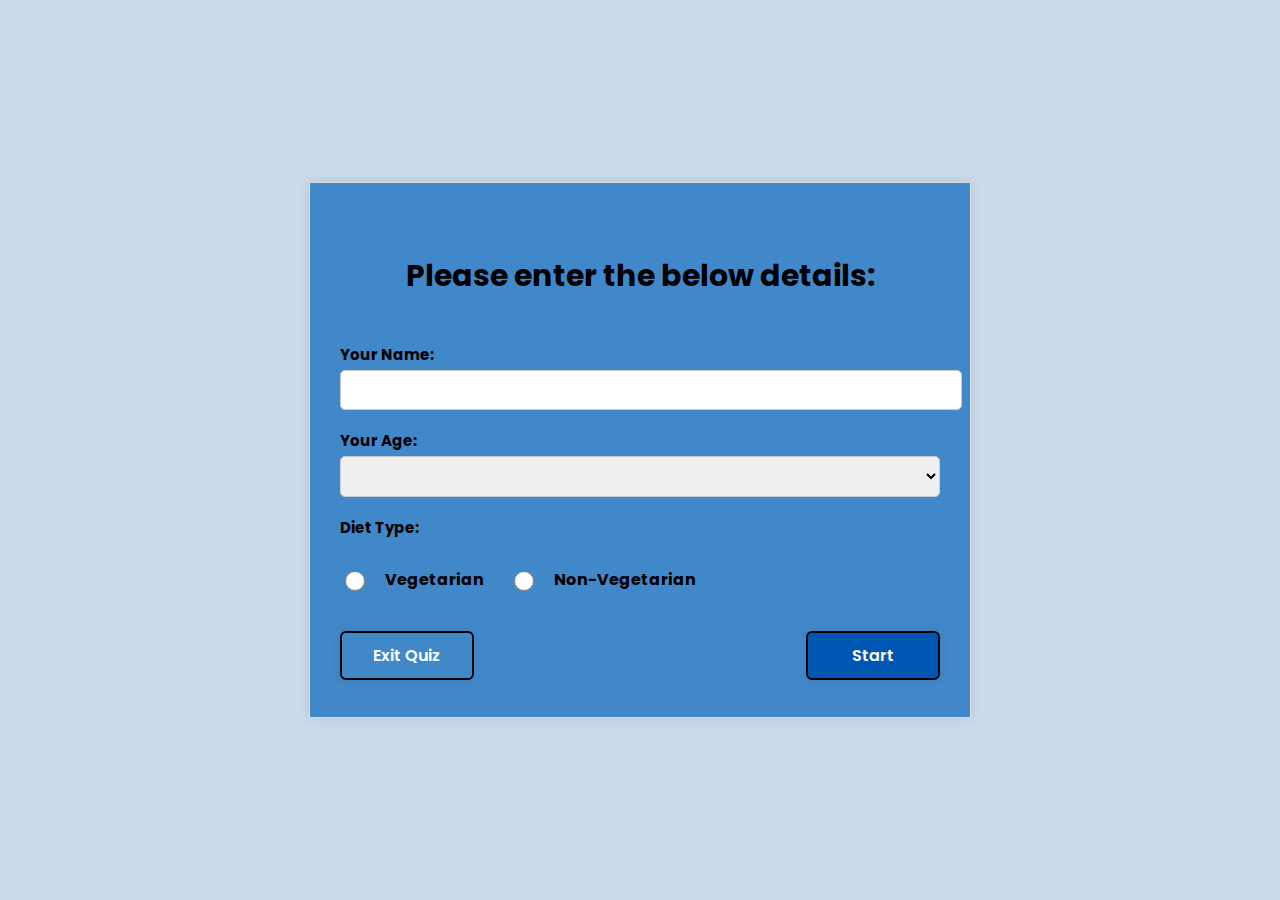
<file: question.html>
<!DOCTYPE html>
<html lang="en">
<head>
    <meta charset="UTF-8">
    <meta name="viewport" content="width=device-width, initial-scale=1.0">
    <title>questions</title>
    <link rel="stylesheet" href="quiz.css">
    <link rel="preconnect" href="https://fonts.googleapis.com">
<link rel="preconnect" href="https://fonts.gstatic.com" crossorigin>
<link href="https://fonts.googleapis.com/css2?family=Poppins:ital,wght@0,100;0,200;0,300;0,400;0,500;0,600;0,700;0,800;0,900;1,100;1,200;1,300;1,400;1,500;1,600;1,700;1,800;1,900&display=swap" rel="stylesheet">
<link rel="stylesheet" href="https://cdnjs.cloudflare.com/ajax/libs/font-awesome/6.0.0-beta3/css/all.min.css">

</head>
<body>
 
<div class="container">
     <!-- popupinfo  -->
  <div class="quiz-info">
    <h4 class="heading">Please enter the below details:</h4>
    <form id="child-info" class="settings">
      <label for="child-name">Your Name:</label>
      <input type="text" id="child-name" required>
    
      <label for="child-age">Your Age:</label>
      <select  id="child-age" required>
        <option value=" "></option>
        <option value="60 above">60 above</option>
        <option value="18-60 years">18-60 years</option>
        <option value="14-17 years">14-17 years</option>
        <option value="10-13 years">10-13 years</option>
        <option value="7-9 years">7-9 years</option>
        <option value="4-6 years">4-6 years</option>
      </select>          
      <label for="diet">Diet Type:</label>
    <div class="radio-group">
          <input type="radio" id="veg diet-type" name="diet" value="veg" required>
          <label for="veg">Vegetarian</label>
      
          <input type="radio" id="non-veg diet-type" name="diet" value="non-veg" required>
          <label for="non-veg">Non-Vegetarian</label>
          </div>
      </form>
      <div class="popup-button">
        <a href="quiz.html" class="info-btn exit-button">Exit Quiz</a>
     <a href="#" class="info-btn start">Start</a>
    </div>
    
    
    </div>
        <!-- popup info over-->



        
         <!-- question start  -->
          <!-- quiz section starts -->
     <div class="quiz hide">
        <div class="question-wrapper">
         <div class="number">
          Question <span class="current">1</span>
          <span class="total">/10</span>
          <div class="question">This is a Question</div>
         </div>
         <div class="answer-wrapper">
          <div class="answer selected">
            <span class="text">Answer</span>
            <span class="checkbox">
            <span class="icon">✓</span>  
            </span>
          </div>
             </div>
                 <div class="answer-wrapper">
                  <div class="answer selected">
                    <span class="text">Answer</span>
                    <span class="checkbox">
                    <span class="icon">✓</span>  
                    </span>
            </div>
          </div>
          <div class="answer-wrapper">
            <div class="answer selected">
              <span class="text">Answer</span>
              <span class="checkbox">
              <span class="icon">✓</span>  
              </span>
      </div>
    </div>
    <div class="answer-wrapper">
      <div class="answer selected">
        <span class="text">Answer</span>
        <span class="checkbox">
        <span class="icon">✓</span>  
        </span>
</div>
</div>
               
                   
            <div class="question-btn">
        <button type="button" class="btn-submit q-btn">Submit</button>
        <button class="next-btn q-btn">Next</button>
            </div>
        
    </div>
   </div>

 <!-- results  start -->
 <div class="end-screen hide">
  <h2 class="result-text">Quiz Result!</h2>
  <div class="percentage-container">
    <div class="circular-progrees">
      <span class="progress-value">0%</span>
    </div>
    <span class="score-text">Your score 0 out of 30</span>
    <p class="comment score-text">Poorly nutritious</p>
  </div>
  <div class="buttons">
 
 <button class="try-again">Try Again</button>
 <button class="next-result">Next</button>
  </div>
  </div>
 


</div>
  
    <script src="first.js"></script>
</body>
</html>
</file>
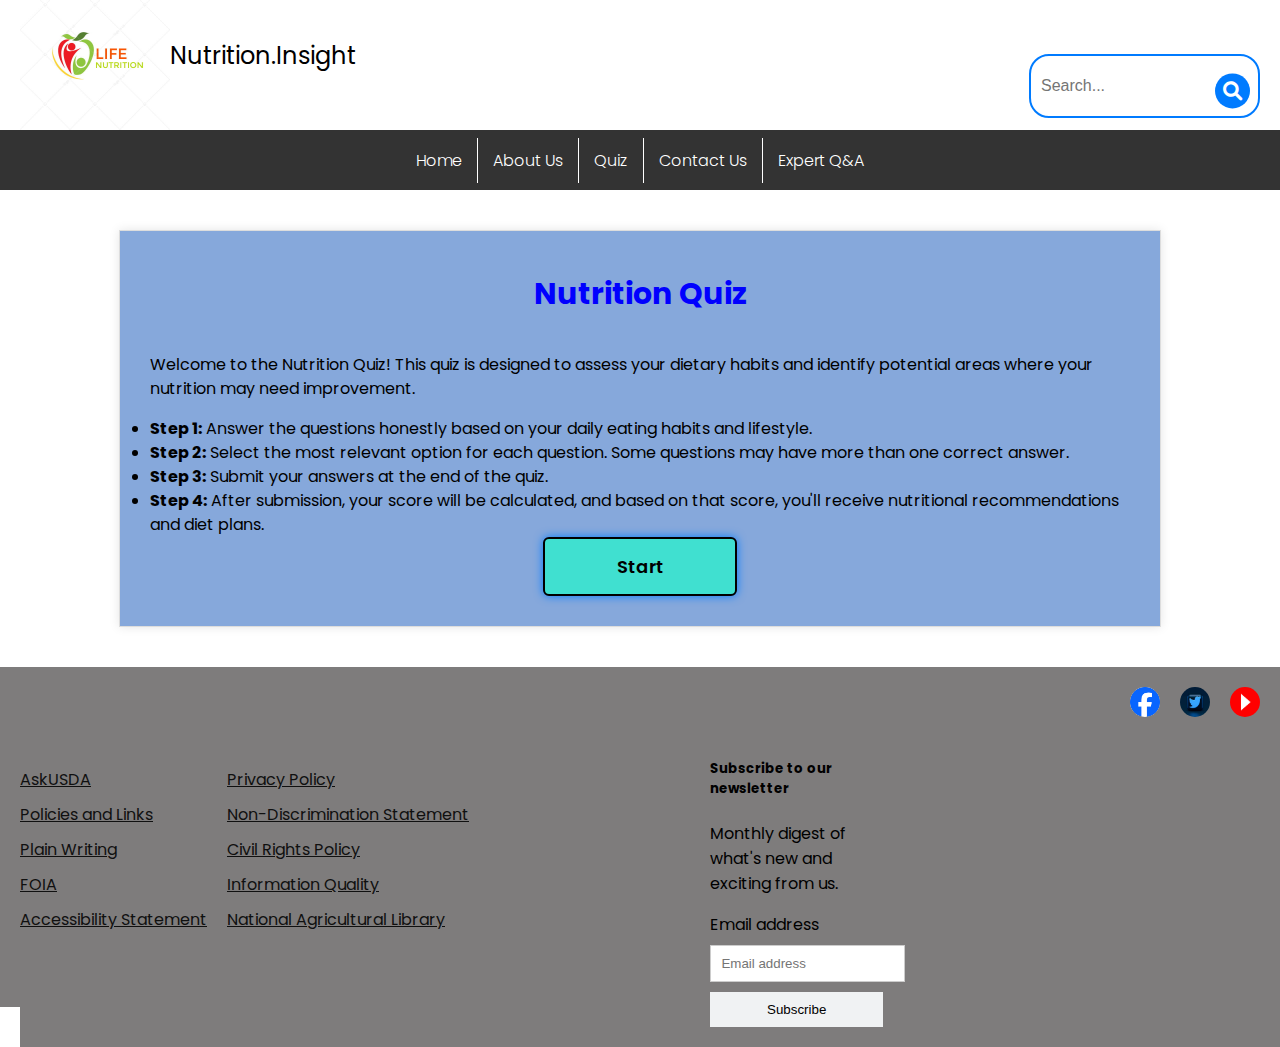
<file: quiz.html>
<!DOCTYPE html>
<html lang="en">
<head>
    <meta charset="UTF-8">
    <meta name="viewport" content="width=device-width, initial-scale=1.0">
    <title>Nutrition Webpage</title>
    <link rel="stylesheet" href="styles.css">
    <link rel="preconnect" href="https://fonts.googleapis.com">
<link rel="preconnect" href="https://fonts.gstatic.com" crossorigin>
<link href="https://fonts.googleapis.com/css2?family=Poppins:ital,wght@0,100;0,200;0,300;0,400;0,500;0,600;0,700;0,800;0,900;1,100;1,200;1,300;1,400;1,500;1,600;1,700;1,800;1,900&display=swap" rel="stylesheet">
<link rel="stylesheet" href="https://cdnjs.cloudflare.com/ajax/libs/font-awesome/6.0.0-beta3/css/all.min.css">

</head>
<body>

  <!-- header section  -->
 <header>  
    <!-- container mein logo and search option hi -->
<div class="container">
    <div class="logo">
    <img class="logo-img" src="images/logo.jpg" alt="Nutrition logo">
    <p class="logo-text">Nutrition.Insight</p>
  
    </div>
    <div class="search-container">
        <div class="search-bar-container">
        <input type="text" class="search-bar" placeholder="Search...">
       
        <button class="search-button">
            <i class="fas fa-search"></i>
        </button>
       
        </div>
    </div>
</div>
<!-- navbar -->
 <div class="navbar">
    <a href="index.html" id="#home" class="nav-button" >Home</a>
    <a href="About_us.html" id="#about-us" class="nav-button">About Us</a>
    <a href="quiz.html" id="#quiz" class="nav-button">Quiz</a>
    <a href="Contact_us.html" id="#contact-us" class="nav-button">Contact Us</a>
    <a href="expert Q and a.html" id="#expert-qa" class="nav-button">Expert Q&A</a>
 </div>
<!-- navbar end -->
</header>

<!-- main quiz ka page which contains button -->

<section class="quiz">
    <h1 class="quiz-title">Nutrition Quiz</h1>
     <div class="quiz-content">
        <p>Welcome to the Nutrition Quiz! This quiz is designed to assess your dietary habits and identify potential areas where your nutrition may need improvement.</p>
            <li><strong>Step 1:</strong> Answer the questions honestly based on your daily eating habits and lifestyle.</li>
            <li><strong>Step 2:</strong> Select the most relevant option for each question. Some questions may have more than one correct answer.</li>
            <li><strong>Step 3:</strong>  Submit your answers at the end of the quiz.</li>
            <li><strong>Step 4:</strong>  After submission, your score will be calculated, and based on that score, you'll receive nutritional recommendations and diet plans.</li>
          </ul>
    
    
    <a href="question.html" class="start-button">Start</a>
    </div>
</section>


<!--Footer section-->
<div class="Footer-section">
    <div class="social-media">
      <ul class="links">
        <li class="Facebook">
          <a href="https://www.facebook.com/USDA">
            <img class="image" src="images/facebook.png" alt="Facebook Icon">
          </a>
        </li>
        <li class="Twitter">
          <a href="https://x.com/i/flow/login?redirect_after_login=%2FNutrition_gov">
            <img class="image" src="images/twitter.jpg" alt="Twitter Icon">
          </a>
        </li>
        <li class="Youtube">
          <a href="https://www.youtube.com/NationalAgLibrary">
            <img class="image" src="images/youtube.png" alt="Youtube Icon">
          </a>
        </li>
      </ul>
    </div>
    <div class="Secondary-footer">
        <footer class="py-5">
          <div class="row">
            <div class="First_Col">
              <ul class="nav flex-column">
                <li class="element1-1"><a href="https://ask.usda.gov/s/">AskUSDA</a></li>
                <li class="element1-2"><a href="https://www.usda.gov/policies-and-links">Policies and Links</a></li>
                <li class="element1-3"><a href="https://www.usda.gov/plain-writing">Plain Writing</a></li>
                <li class="element1-4"><a href="https://www.ars.usda.gov/oc/foia/freedom-of-information-act-and-privacy-act-reference-guide/">FOIA</a></li>
                <li class="element1-5"><a href="https://www.ars.usda.gov/oc/foia/freedom-of-information-act-and-privacy-act-reference-guide/">Accessibility Statement</a></li>
              </ul>
            </div>
            <div class="Second_Col">
              <ul class="nav flex-column">
                <li class="element2-1"><a href="National Agricultural Library">Privacy Policy</a></li>
                <li class="element2-2"><a href="https://www.usda.gov/non-discrimination-statement">Non-Discrimination Statement</a></li>
                <li class="element2-3"><a href="https://www.usda.gov/oascr/civil-rights-statements">Civil Rights Policy</a></li>
                <li class="element2-4"><a href="https://www.usda.gov/oascr/civil-rights-statements">Information Quality</a></li>
                <li class="element2-5"><a href="https://www.usda.gov/oascr/civil-rights-statements">National Agricultural Library</a></li>
              </ul>
            </div>
            <div class="newsletter">
              <form>
              <h5>Subscribe to our newsletter</h5>
              <p>Monthly digest of what's new and exciting from us.</p>
              <div class="coloumn">
                <label for="newsletter1" class="Email">Email address</label>
                <input id="newsletter1" type="text" class="form-control" placeholder="Email address">
                <button class="button" type="button">Subscribe</button>
              </div>
            </form>
        </div>
      </div>
    </footer>
    <script src="first.js"></script>
</body>
</html>
</file>
<file: styles.css>
body {
    font-family: "Poppins", sans-serif;
    margin: 0;
    padding: 0;
    background-color: #fff;
    overflow-x: hidden; 
    box-sizing: border-box;
    min-height: 100vh;
    width: 100vw;
}

.poppins-extralight {
    font-family: "Poppins", sans-serif;
    font-weight: 200;
    font-style: normal;
  }

  /* header section */
  .container {
    width: 100vw;
    height: 80px;
    display: flex;
    align-items: center; 
    padding-left: 20px;
    background-color: #FFFFFF;
    text-align: center; 
  }
  
  .logo {
    width: 150px; 
    height: 150px; 
    margin-top: 30px;
    margin-right: 5px;
    display: flex;
  align-items: center; 
 
  }
  
  
  .logo-text {
   
    text-align: center; 
    margin: 0;
    white-space: nowrap;
    display: flex;
    flex-direction: column; 
}
.logo-text  {
    margin: 0;
    font-size: 1.5rem;
}

  
  .logo-img {
    width: 100%; 
    height: 100%; 
  }
 /* search buttton */
 .search-container {
  display: flex;
  align-items: center;
  position: absolute; 
  right: 0; 
  top: 6%;
  margin-right: 20px;
  
}

.search-bar-container {
  display: flex;
  align-items: center; 
  position: relative; 
}

.search-bar {
  height: 40px; 
  width: 200px; 
  padding: 5px 10px 5px 40px;
  font-size: 1em;
  border: 2px solid #007bff; 
  border-radius: 20px; 
  background-color: #FFFFFF;
}

.search-button {
  position: absolute;
  right: 10px; 
  top: 50%;
  transform: translateY(-50%); 
  background-color: #007bff; 
  border: none; 
  border-radius: 50%; 
  padding: 8px; 
  cursor: pointer;
  display: flex;
  align-items: center;
  justify-content: center;
}

.search-button i {
  color: white; 
  font-size: 1.2rem; 
}


/* navabr style */

.navbar {
    width: 100%;
    height: 60px;
    background-color: #333333;
    margin-top: 50px;
    display: flex; 
    justify-content: center; 
    align-items: center;
    z-index: 0;
}
.nav-button {
  color: white; 
  text-decoration: none; 
  padding: 10px 15px; 
  font-size: 1em; 
  margin: 0; 
   transition: background-color 0.3s, color 0.3s;
  font-weight: 300; 
  border-right: 1px solid #ffffff
}
.nav-button:last-child {
  border-right: none;
}

.nav-button:hover {
  background-color: rgb(178, 189, 22); 
  color: #ffffff; 
}

.nav-button:active {
  background-color: #777777; 
}

/* hero-section */
/* main image styles */
.hero-text h2 {
  text-align: center;
  border-bottom: 3px solid rgb(218, 218, 43);
  padding-bottom: 5px;
  color: #1c5a9c;
  margin-top: 40px;
  font-size: 2rem;
  font-family: sans-serif;
  margin-bottom: 0;
}
.hero-img {
  width: 100%;
  height: 400px;
  background-image: url(images/hero3.webp);
  background-size: cover;
  background-position: center;
  margin-top: 10px;
  padding: 2px;
  filter: brightness(1.1) contrast(1.2);
  background-repeat: no-repeat;
  animation: slideDown 1.9s ease-out forwards;
  opacity: 0;
  position: relative;
}
@keyframes slideDown {
  0% {
    transform: translateY(-100%); 
    opacity: 0;
  }
  100% {
    transform: translateY(0); 
    opacity: 1;
  }
}
/* image ke upar rectangle box  */
.text-box {
  position: absolute;
  top: 50%; 
  right: 10%;
  transform: translateY(-50%); 
  background-color: rgba(6, 6, 107, 0.9);
  padding: 10px 10px;
  border-radius: 5px;
  width: 500px;
  height: 130px;
  text-align: left;
  color: #fff;
  z-index: 10;
    text-align: left;
    opacity: 0; 
  animation: fadeIn 1s ease-out forwards;
  animation-delay: 1.5s; 
}
@keyframes fadeIn {
  0% {
    opacity: 0;
    transform: translateY(20px);
  }
  100% {
    opacity: 1;
    transform: translateY(0); 
  }
}

/* Style the text in the box */
.text-box p {
  margin: auto;
  font-family: Arial, sans-serif;
  margin-top: 20px;
  margin-left: 10px;
  margin-right: 10px;
  padding: 2px;
  line-height: 1.4rem;
  font-weight: 500;
  font-size: 1.2rem;
}


/* video section styles */
.videos-section {
  display: flex;
  justify-content: space-between;
  padding: 20px;
  margin-right: 10px;
  margin-left: 10px;
}

.video-column {
  flex: 1;
  margin: 0 30px;
}
.video-text {
  margin-bottom: 15px;
  font-family: Merriweather, georgia;
  font-size: 40px;
  color: #000;
  text-align: center;
  margin-top: 20px;
  font-weight: 500;
}

.video-container {
  position: relative;
  padding-bottom: 56%;
  height: 0;
  overflow: hidden;
  background: #fff;
  border: 0.5px solid #fff;
}
.video-container iframe {
  position: absolute;
  top: 0;
  left: 10%;
  right: 5%;
  width: 100%;
  height: 100%;
  margin-right: 10px;
}
/* end of video section */

/* trending section */

.trending-text h2{
  text-align: center;
  margin-top: 30px;
  border-bottom: 2px solid yellow;
  margin-bottom: 10px;
  font-family: sans-serif;
  color: #007bff;
  font-size: 1.8rem;
  padding-bottom: 10px;
}
.trending-container {
  margin-top: 10px;
  display: flex;
  justify-content: center;
  flex-wrap: nowrap;
  gap: 10px;
  max-width: 1000px;
  margin: 30px auto; 
}
.trending-img {
  width: 220px; 
  background-color: #fff;
  border-radius: 5px;
  overflow: hidden;
  margin: 10px;
  display: flex;
  flex-direction: column;
  justify-content: space-between;
  box-shadow: 8px 4px 6px rgba(0, 0, 0, 0.1); 
}
.trending-img img {
  width: 100%;
  height: 220px; 
  object-fit: cover; 
}
.trending-content {
  padding: 5px;
  flex-grow: 1;
  display: flex;
  flex-direction: column;
  justify-content: space-between;
}
.trending-content .btn {
  background-color: #007bff;
  color: white;
  text-align: center;
  padding: 10px;
  margin: 0 auto;
  text-decoration: none;
  border-radius: 5px;
  width: 100%;
  font-size: 14px;
  display: block;
}

.trending-content .btn:hover {
  background-color: #0056b3;
}
/* trending section ends*/


.picture-section {
  width: 20%;
  width: 100%;
  background-color: #4f8bcc;
  padding: 20px;
  box-sizing: border-box;
  text-align: center; 
}

/* Heading (text) styles */
.picture-text {
  font-size: 24px;
  font-weight: bold;
  color: #fff;
  margin-bottom: 20px; 
  margin-top: 0;
}

/* Container to align the images horizontally */
.img-row {
  display: flex;
  justify-content: center; 
  gap: 10px; 
  flex-wrap: wrap; 
}

/* Image styling */
.img-row img {
  width: 250px;
  height: 250px;
  object-fit: cover;
  border-radius: 0;
  background-repeat: no-repeat; 
}
/* Footer styling */
.Footer-section {
  background-color: hsl(0, 1%, 49%); 
  padding: 20px; 
  clear: both; 
  position: absolute; 
  height: 300px;
  width: 100%; 
  z-index: 0;
}

.social-media {
  text-align: center; 
}

.links {
  list-style: none; 
  margin: 0; 
  padding: 0;
  display: flex; 
  justify-content: flex-end; 
}

.links li {
  margin-right: 20px;
}

.links li:last-child {
  margin-right: 40px; 
}

.links a {
  color: #337ab7; 
  text-decoration: none; 
}

.links a:hover {
  color: #23527c;
}
.image{
  height: 30px;
  width: 30px;
  display: flex;
  justify-content: flex-end;
  border-radius: 30px;

}
.Secondary-footer {
  background-color: hsl(0, 1%, 49%);
  display: flex;
  flex-wrap: wrap;
}

.First_Col, .Second_Col {
  flex: 1;
  margin-top: 50px;
  float: left;
  margin-right: 20px; 
}

.First_Col ul, .Second_Col ul {
  list-style: none; 
  margin: 0; 
  padding: 0; 
}

.First_Col li, .Second_Col li {
  margin-bottom: 10px; 
}

.First_Col a, .Second_Col a {
  color: #101010; 
}

.First_Col a:hover, .Second_Col a:hover {
  color: #083b67;
}

.newsletter {
  margin-top: 20px;
  margin-bottom: 20px;
  float: right; 
  width: 20%; 
}

form {
  margin-top: 20px; 
}



input[type="text"] {
  width: 100%; 
  padding: 10px; 
  margin-bottom: 10px; 
}

button[type="button"] {
  width: 100%; 
  padding: 10px; 
  background-color: #337ab7; 
  color: #ffffff; 
  border: none; 
}

button[type="button"]:hover {
  background-color: #23527c; 
}
.breadcrumb{
  background-color: #e7e1e1;
  display: flex;
  flex-wrap: wrap;
  list-style: none;
  font-size: 18PX;
}
.Page_header{
    margin-left: 20px;
    margin-top: 20px;
    color: #333; 
    font-size: 40px; 
    font-weight: bold; 
    margin-bottom: 20px; 
    
}
.main_Container{
  position: relative;
  padding-right: 60px;
  padding-left: 60px;
  align-items: center;

}

.contact-container {
  display: flex;
  justify-content: space-between;
  padding: 2em;
}

.contact-info {
  width: 40%;
}

.contact-form {
  width: 50%;
}

label {
  display: block;
  margin-bottom: 0.5em;
}

input, textarea {
  width: 100%;
  padding: 0.5em;
  margin-bottom: 1em;
  border: 1px solid #ccc;
}

input[type="submit"] {
  background-color: #333;
  color: #fff;
  padding: 0.5em 1em;
  border: none;
  cursor: pointer;
}
.content1{
  padding-top: 40px;
  padding-right: 40px;
  padding-left: 20px;
  padding-bottom: 20px;
  font-size: 1rem;
  font-family: Arial, sans-serif;;
}
.collapsible{
  background-color: white; 
  cursor: pointer;
  padding: 18px;
  margin-bottom: 20px;
  width: 100%;
  border: none;
  text-align: left;
  outline: none;
  font-size: 15px;}
  
.active, .collapsible:hover {
  background-color: #eee2e2;
}
.content {
  font-size: 0.8rem;
  padding: 20px;
  display: none;
  overflow: hidden;
  background-color: #f1f1f1;
}
.Regions1{
  padding-right: 20px;
  padding-left: 20px;
  display: flex;
  background-color: rgb(39, 39, 101) ;
}
.PrimaryLayout{
  padding-top: 20px;
}
button[type="button"] {
  background-color: #f0f2f3;;
  color: black;
}
button[type="button"]:hover {
  background-color: white;
}
.first-region{
  padding-right: 20px;
  width: 50%;
}
.second-region{
  width: 50%;
}

.Regions2{
  padding-right: 20px;
  padding-left: 20px;
  display: flex;
  padding-top: 20px;
}
.Regions3{
  padding-right: 20px;
  padding-left: 20px;
  display: flex;
  background-color: rgb(39, 39, 101) ;
}
.Regions4{
  padding-right: 20px;
  padding-left: 20px;
  display: flex;
  padding-top: 20px;
}
.hero-img-aboutUS{
  width: 100%;
  height: 400px;
  display: flex;
  justify-content:center ;
}
.content{
  background-color: white;
  margin-bottom: 25px;
}


/* quiz button styling */
.quiz {
  max-width: 1000px;
  margin: 40px auto;
  padding: 20px;
  background-color: #86a8db;
  border: 1px solid #ddd;
  box-shadow: 0 0 10px rgba(0, 0, 0, 0.1);
}

.quiz-title {
  font-size: 30px;
  font-weight: bold;
  margin-bottom: 10px;
  text-align: center;
  color: blue;
  border-bottom: #000;
}

.quiz-content {
  padding: 10px;
  line-height: 1.5rem;
  

}
.quiz-content .start-button {
 width: 190px;
 height: 55px;
 background: turquoise;
 border: 2px solid #000;
 outline: none;
 border-radius: 6px;
 box-shadow: 0px 0px 10px #007bff;
 align-items: center;
 font-size: 18px;
 cursor: pointer;
 font-weight: 600;
 color: #000;
 transition: .5s;
 display: block;
 margin: 0 auto;
 display: flex;
 justify-content: center;
 align-items: center;
 text-decoration: none;
}
.quiz-content .start-button:hover {
  background-color: #f1f1f1;
  box-shadow: none;
}
</file>
<file: diet.css>
body {
  font-family: "Poppins", sans-serif;
  margin: 0;
  padding: 0;
  background-color: #fff;
  overflow-x: hidden;
  box-sizing: border-box;
  min-height: 100vh;
  width: 100vw;
  background-color: #c9daec;
}
/* top text */
.diet-text {
  text-align: center;
  font-size: 32px;
  font-weight: 500;
  color: #000;
  margin-top: 30px;
  padding: 10px;
  font-style: italic;
  font-family: sans-serif;
}
/* hero images */
.hero-container {
  display: flex;
  justify-content: center;
  gap: 50px;
  margin-top: 20px;
  border-bottom: 2px solid #000;
}

.hero-img img {
  width: 600px;
  height: 300px;
  border-radius: 6px;
  margin-bottom: 10px;
}
/* diet plan section */
.diet-result p {
  text-align: center;
  font-size: 1.5rem;
  font-weight: 500;
  font-style: italic;
}
.diet-result .diet-images {
  display: flex;
  justify-content: center;
  align-items: center;
}
.diet-images img {
  border-radius: 6px;
  width: 45%;
  height: 550px;
  overflow-x: visible;
  overflow-y: visible;
  margin: 10px;
}
/* water sunlight and exercise  */
.general-container {
  display: flex;
  justify-content: center;
  gap: 120px;
  margin-top: 0;
  border-bottom: 2px solid #000;
  margin-bottom: 30px;
}

.general-item {
  text-align: center;
  width: 250px;
  min-height: 300px;
  overflow: hidden;
  display: flex;
  flex-direction: column;
  align-items: center;
  justify-content: center;
  margin-top: 20px;
}

.general-item img {
  width: 100%;
  height: 80%;
  object-fit: cover;
  border-radius: 50%;
}

.general-item p {
  font-size: 15px;
  font-weight: 400;
  margin-top: 20px;
  z-index: 1;
}

/* text-section */
.text-section {
  margin-top: 2px;
  display: flex;
  justify-content: flex-start;
  flex-direction: column;
}

.text-section p {
  font-size: 20px;
  color: #181718;
  font-family: serif;
  font-style: italic;
  margin: 2px;
}

.text-section .allergy {
  color: red;
}
/* button */
.button {
  display: flex;
  justify-content: center;
  align-items: center;
  margin-top: 20px;
}
.home-btn {
  width: 300px;
  height: 47px;
  background: #0056b3;
  border-radius: 6px;
  outline: none;
  border: 2px solid #000;
  color: #fff;
  font-size: 25px;
  font-weight: 600;
  margin: 0 20px 20px;
  cursor: pointer;
  transition: 0.5s;
  text-decoration: none;
  text-align: center;
  display: flex;
  align-items: center;
  justify-content: center;
}
.home-btn:hover {
  background: #3cb4be;
  border-color: #0056b3;
}
</file>
<file: quiz.css>
body {
  font-family: "Poppins", sans-serif;
  margin: 0;
  padding: 0;
  background-color: #fff;
  box-sizing: border-box;
  min-height: 100vh;
  width: 100vw;
  background: #c9daec;
  overflow: scroll;
  display: flex;
  justify-content: center;
  align-items: center;
}

.poppins-extralight {
  font-family: "Poppins", sans-serif;
  font-weight: 200;
  font-style: normal;
}
/* popup info */

.container {
  position: relative;
  width: 100%;
  max-width: 600px;
  margin: 0 auto;
  padding: 30px;
  background-color: #4188ca;
  border: 1px solid #ddd;
  box-shadow: 0px 0px 10px rgba(0, 0, 0, 0.1);
  overflow: hidden;
}

.quiz-info .heading {
  font-size: 30px;
  color: #000;
  text-align: center;
  transition: 0.3s ease;
}

#child-info label {
  display: inline-block;
  margin: 4px 0;
  font-weight: bold;
  font-size: 15px;
}

#child-info input[type="text"],
#child-info select {
  width: 100%;
  padding: 10px;
  margin-bottom: 15px;
  border: 1px solid #ccc;
  border-radius: 5px;
  font-size: 16px;
}

.radio-group {
  margin: 10px 0;
  display: flex;
  flex-direction: row;
  align-items: center;
}

#child-info input[type="radio"] {
  display: block;
  width: 20px;
  height: 20px;
  background-color: #3cb4be;
  border-radius: 50%;
  border: 2px solid #3cb4be;
  cursor: pointer;
  margin-right: 10px;
  position: relative;
}

#child-info input[type="radio"]:checked {
  background-color: #09cbdd;
  border: 2px solid #fff;
}

#child-info input[type="radio"]:checked::after {
  content: "";
  position: absolute;
  top: 50%;
  left: 50%;
  transform: translate(-50%, -50%);
  width: 10px;
  height: 10px;
  background-color: #0056b3;
  border-radius: 50%;
}

#child-info label[for="veg"],
#child-info label[for="non-veg"] {
  margin-right: 15px;
  font-size: 16px;
  vertical-align: middle;
  padding: 10px;
}

.popup-button {
  display: flex;
  justify-content: space-between;
  align-items: center;
  padding: 15px 0 7px;
  margin-top: 10px;
}
.popup-button .info-btn {
  display: inline-flex;
  justify-content: center;
  align-items: center;
  width: 130px;
  height: 45px;
  border: 2px solid #000;
  outline: none;
  background: #0056b3;
  border-radius: 6px;
  text-align: center;
  text-decoration: none;
  font-size: 16px;
  font-weight: 600;
  color: #fff;
  box-shadow: 0 0 10px rgba(0, 0, 0, 0.1);
  cursor: pointer;
  transition: 0.5s;
}
.popup-button .info-btn:nth-child(1) {
  background: transparent;
  color: #fff;
}
.popup-button .info-btn:nth-child(1):hover {
  background: #0056b3;
  color: #fff;
}
.popup-button .info-btn:nth-child(2):hover {
  background: #72b6ff;
  border-color: #000;
}

/* popup info styling over */

/* questions styling */
.question-wrapper .number {
  color: #000;
  font-size: 30px;
  font-weight: 500;
  margin-bottom: 30px;
}

.question-wrapper .number .total {
  color: #000;
  font-size: 18px;
}
.question-wrapper .question {
  color: #000;
  font-weight: 600;
  margin-top: 30px;
  margin-bottom: 20px;
  font-size: 20px;
  transition: all 0.3s;
}
.answer-wrapper .answer {
  width: 550px;
  height: 60px;
  padding: 20px;
  border-radius: 10px;
  color: #000;
  border: 2px solid #000;
  display: flex;
  align-items: center;
  justify-content: space-between;
  margin-bottom: 20px;
  cursor: pointer;
  transition: 0.3s linear;
}
.answer .checkbox {
  width: 20px;
  height: 20px;
  font-size: 15px;
  display: flex;
  justify-content: center;
  border-radius: 50%;
  border: 3px solid #000;
  align-items: center;
  transition: all 0.3s;
}
.answer .text {
  font-size: 20px;
}
.answer .checkbox .icon {
  opacity: 0;
}

.answer:hover .checkbox .icon {
  opacity: 1;
}

.answer .selected .checkbox .icon {
  opacity: 1;
}

.answer.selected {
  background-color: #b339d1;
  border: 1px solid #000;
}

.answer.selected .text {
  color: #fff;
}

.answer.selected .checkbox {
  background-color: #9422b1;
  border-color: #9422b1;
}
.answer:hover .checkbox,
.answer .selected .checkbox {
  background-color: #b339d1;
  border-color: #9422b1;
}
.answer .highlight {
  background-color: #b339d1;
  border: 1px solid #000;
}

.question-btn {
  display: flex;
  flex-direction: column;
  align-items: center;
  width: 100%;
}

.question-wrapper .q-btn {
  width: 100%;
  padding: 10px 15px;
  margin-bottom: 10px;
  font-size: 18px;
  font-weight: 600;
  background-color: #081cd3;
  height: 50px;
  color: white;
  border: 1px solid #000;
  border-radius: 5px;
  cursor: pointer;
  transition: background-color 0.3s ease;
  margin-top: 20px;
}

.question-wrapper .q-btn:hover {
  background-color: #3cb4be;
}

/* results styling */
.end-screen {
  padding: 20px;
  display: flex;
  flex-direction: column;
  justify-content: center;
  text-align: center;
  border: 2px solid #000;
  border-radius: 6px;
  transition: 0.3s ease;
}

.end-screen {
  flex-grow: 1;
}

.end-screen .result-text {
  font-size: 50px;
  color: #000;
  text-align: center;
  margin-bottom: 15px;
  font-weight: 700;
}
.end-screen .percentage-container {
  width: 300px;
  display: flex;
  flex-direction: column;
  align-items: center;
  margin-left: 130px;
  margin-bottom: 30px;
  margin-top: 30px;
}
.percentage-container .circular-progrees {
  position: relative;
  height: 250px;
  width: 250px;
  border-radius: 50%;
  background: conic-gradient(#d823df 0deg, rgba(225, 225, 225, 0.13) 0deg);
  transition: 0.5s ease;
  display: flex;
  justify-content: center;
  align-items: center;
}

.percentage-container .circular-progrees::before {
  content: "";
  position: absolute;
  width: 195px;
  height: 195px;
  background: #4188ca;
  border-radius: 50%;
}
.progress-circle {
  font-size: 24px;
  font-weight: bold;
  background: linear-gradient(to right, #ccc, #ccc);
  background-clip: text;
  -webkit-background-clip: text;
  color: transparent;
  -webkit-text-fill-color: transparent;
  width: 100%;
  height: 30px;
  display: flex;
  justify-content: center;
  align-items: center;
}

.circular-progrees .progress-value {
  position: relative;
  font-size: 45px;
  font-weight: 600;
}
.percentage-container .score-text {
  font-size: 26px;
  font-weight: 500;
  margin-top: 20px;
}
.end-screen .buttons {
  display: flex;
  justify-content: space-between;
}
.buttons button {
  width: 130px;
  height: 47px;
  background: #0056b3;
  border-radius: 6px;
  outline: none;
  border: 2px solid #000;
  color: #fff;
  font-size: 16px;
  font-weight: 600;
  margin: 0 20px 20px;
  cursor: pointer;
  transition: 0.5s;
  display: inline-block;
}
.buttons button:nth-child(2):hover {
  background: #3cb4be;
  border-color: #0056b3;
}
.buttons button:nth-child(1) {
  background: transparent;
  color: #fff;
}
.buttons button:nth-child(1):hover {
  background: #0056b3;
  color: #fff;
}

.hide {
  display: none !important;
}
.fade-out {
  opacity: 0;
  transition: opacity 0.5s ease-in-out;
}
</file>
